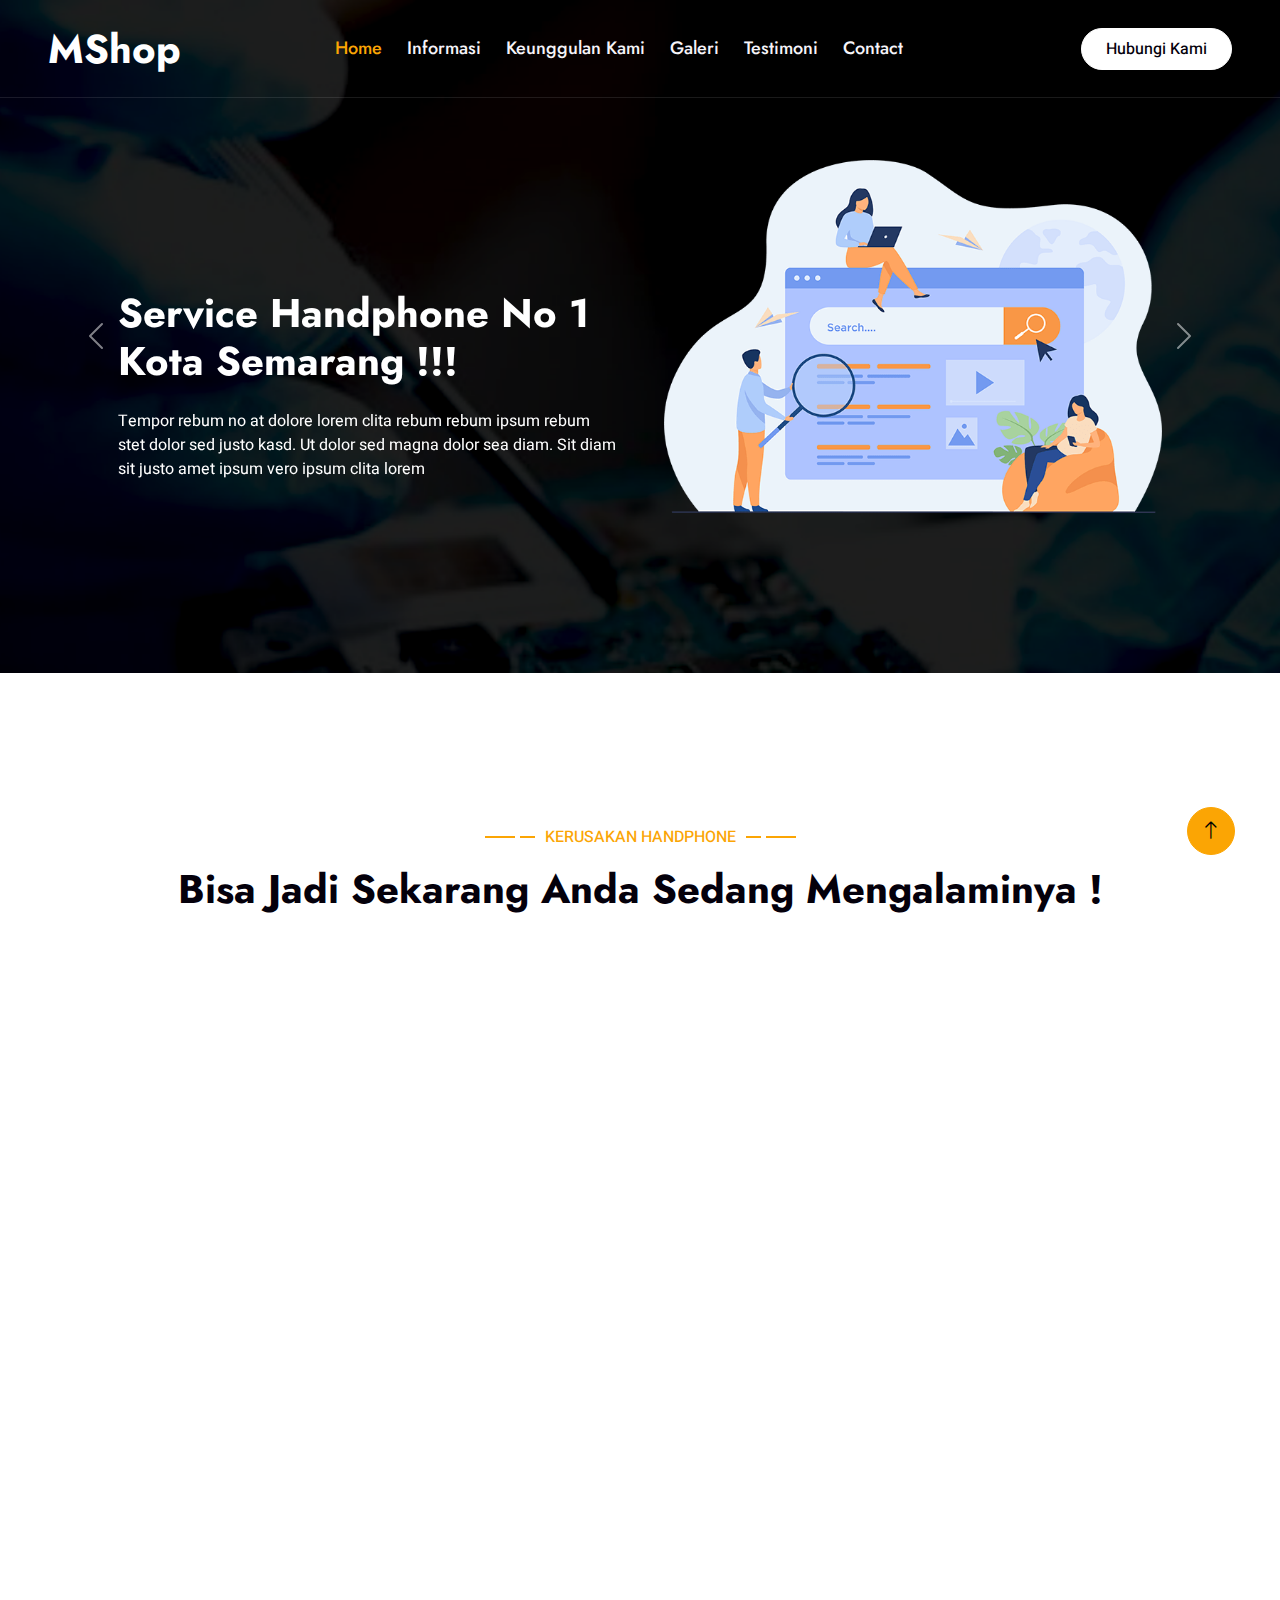
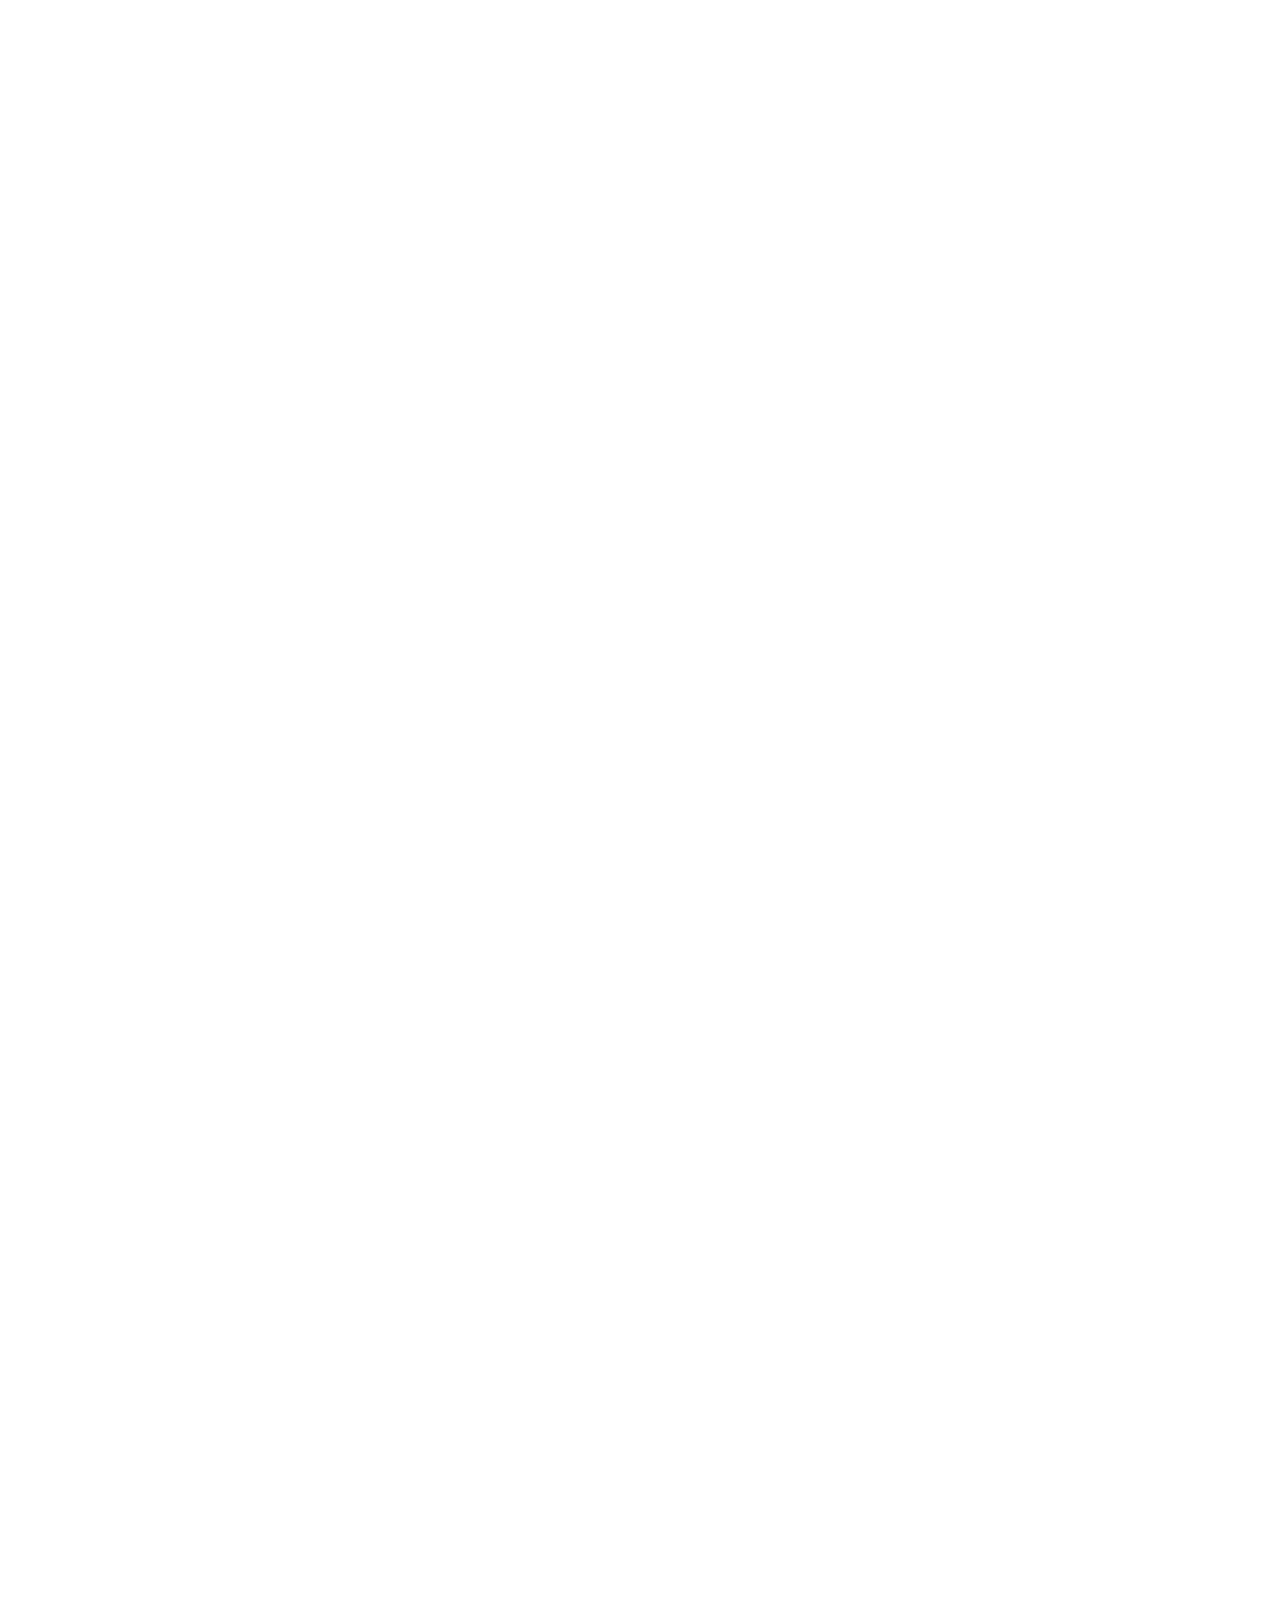
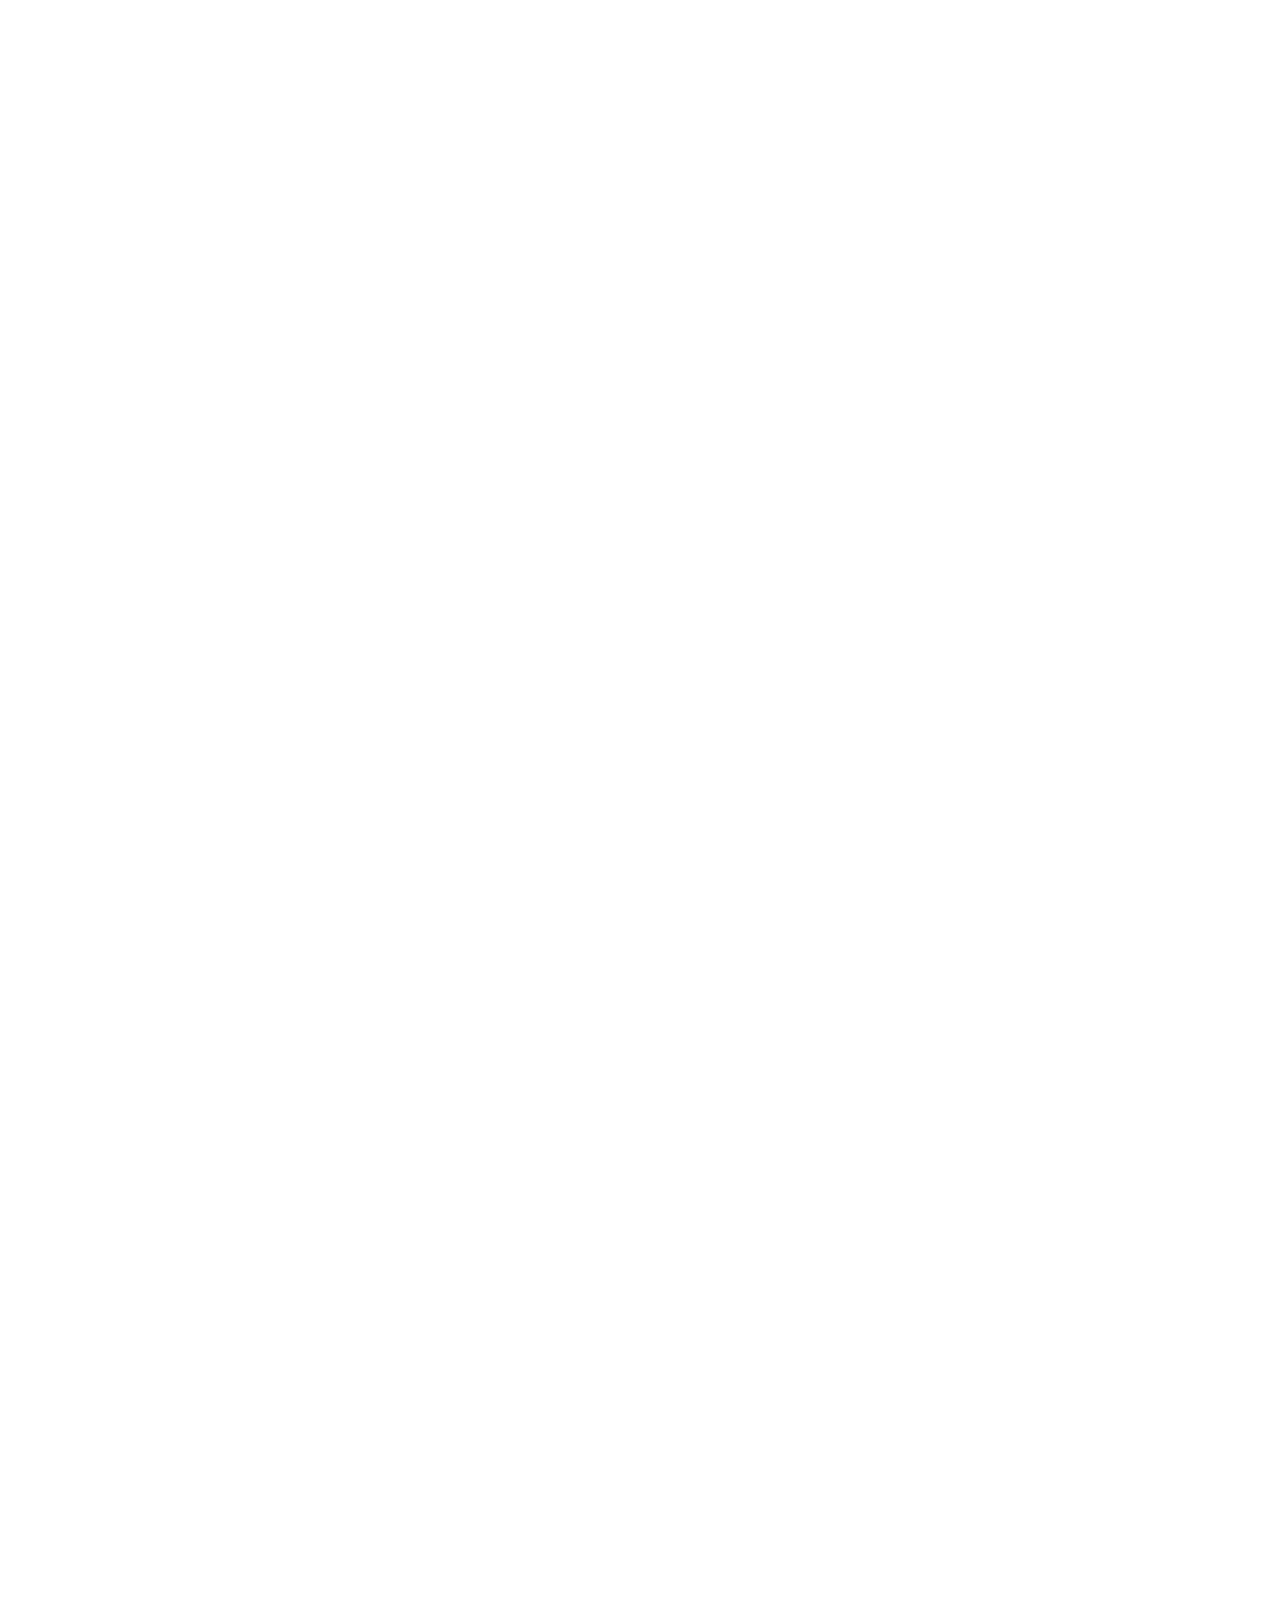
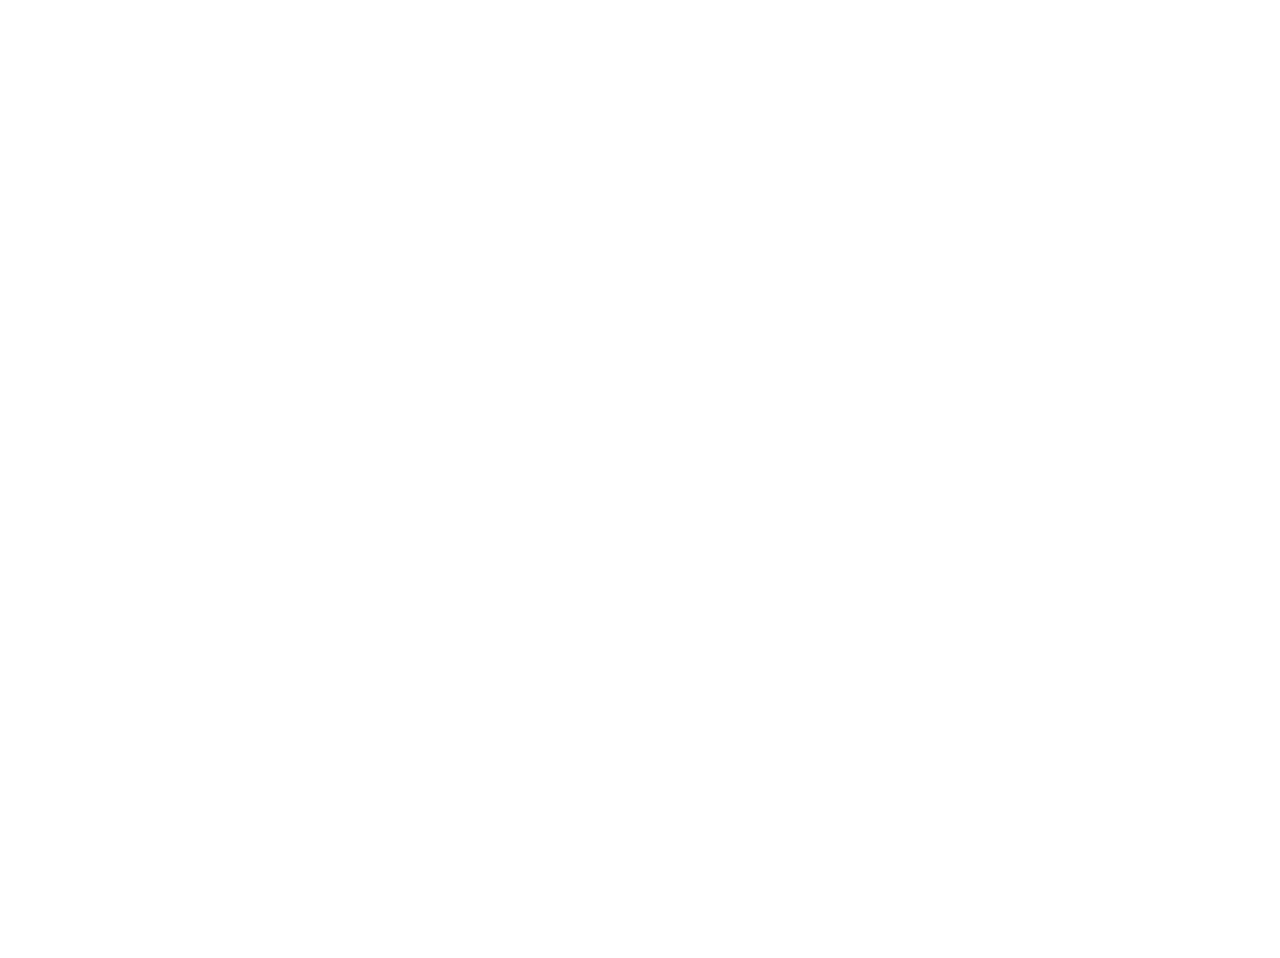
<file: index.html>
<!DOCTYPE html>
<html lang="en">

<head>
    <meta charset="utf-8">
    <title>MaulShop - Technical Service Shop</title>
    <meta content="width=device-width, initial-scale=1.0" name="viewport">
    <meta content="" name="keywords">
    <meta content="" name="description">

    <!-- Favicon -->
    <link rel="icon" type="image/png" href="" sizes="32x32" />

    <!-- Google Web Fonts -->
    <link rel="preconnect" href="https://fonts.googleapis.com">
    <link rel="preconnect" href="https://fonts.gstatic.com" crossorigin>
    <link href="https://fonts.googleapis.com/css2?family=Heebo:wght@400;500&family=Jost:wght@500;600;700&display=swap"
        rel="stylesheet">

    <!-- Icon Font Stylesheet -->
    <link href="https://cdnjs.cloudflare.com/ajax/libs/font-awesome/5.10.0/css/all.min.css" rel="stylesheet">
    <link href="https://cdn.jsdelivr.net/npm/bootstrap-icons@1.4.1/font/bootstrap-icons.css" rel="stylesheet">

    <!-- Libraries Stylesheet -->
    <link href="lib/animate/animate.min.css" rel="stylesheet">
    <link href="lib/owlcarousel/assets/owl.carousel.min.css" rel="stylesheet">
    <link href="lib/lightbox/css/lightbox.min.css" rel="stylesheet">

    <!-- Customized Bootstrap Stylesheet -->
    <link href="css/bootstrap.min.css" rel="stylesheet">

    <!-- Template Stylesheet -->
    <link href="css/style.css" rel="stylesheet">
</head>

<body>
    <div class="container-xxl bg-white p-0">
        <!-- Spinner Start -->
        <div id="spinner"
            class="show bg-white position-fixed translate-middle w-100 vh-100 top-50 start-50 d-flex align-items-center justify-content-center">
            <div class="spinner-grow text-secondary" style="width: 3rem; height: 3rem;" role="status">
                <span class="sr-only">Loading...</span>
            </div>
        </div>
        <!-- Spinner End -->


        <!-- Navbar & Hero Start -->
        <div class="container-xxl position-relative p-0">
            <nav class="navbar navbar-expand-lg navbar-light px-4 px-lg-5 py-3 py-lg-0">
                <a href="" class="navbar-brand p-0">
                    <h1 class="m-0">MShop</h1>
                    <!-- <img src="img/logo.png" alt="Logo"> -->
                </a>
                <button class="navbar-toggler" type="button" data-bs-toggle="collapse" data-bs-target="#navbarCollapse">
                    <span class="fa fa-bars"></span>
                </button>
                <div class="collapse navbar-collapse" id="navbarCollapse">
                    <div class="navbar-nav mx-auto py-0">
                        <a href="index.html" class="nav-item nav-link active">Home</a>
                        <a href="#section1" class="nav-item nav-link">Informasi</a>
                        <a href="#section2" class="nav-item nav-link">Keunggulan Kami</a>
                        <a href="#section3" class="nav-item nav-link">Galeri</a>
                        <a href="#section4" class="nav-item nav-link">Testimoni</a>
                        <a href="contact.html" class="nav-item nav-link">Contact</a>
                    </div>
                    <a href="contact.html" class="btn btn-ungu rounded-pill py-2 px-4 ms-3 d-none d-lg-block">Hubungi
                        Kami</a>
                </div>
            </nav>
            <div class="container-xxl hero-image">
                <div id="carouselExampleInterval" class="carousel slide" data-bs-ride="carousel">
                    <div class="carousel-inner">
                        <div class="carousel-item active" data-bs-interval="10000">
                            <div class="container px-lg-5">
                                <div class="row g-5 align-items-end">
                                    <div class="col-lg-6 text-center text-lg-start">
                                        <h1 class="text-white mb-4 animated slideInDown">Service Handphone No 1 Kota
                                            Semarang !!!</h1>
                                        <p class="text-white pb-3 animated slideInDown">Tempor rebum no
                                            at dolore lorem clita rebum
                                            rebum ipsum rebum stet dolor sed justo kasd. Ut dolor sed
                                            magna dolor sea diam. Sit diam
                                            sit justo amet ipsum vero ipsum clita lorem</p>
                                    </div>
                                    <div class="col-lg-6 text-center text-lg-start">
                                        <img class="img-fluid animated zoomIn" src="img/hero.png" alt="">
                                    </div>
                                </div>
                            </div>
                        </div>

                        <div class="carousel-item" data-bs-interval="2000">
                            <div class="container px-lg-5">
                                <div class="row g-5 align-items-end">
                                    <div class="col-lg-6 text-center text-lg-start">
                                        <h1 class="text-white mb-4 animated slideInDown">Kepuasan Pelanggan Prioritas
                                            Kami
                                        </h1>
                                        <p class="text-white pb-3 animated slideInDown">Tempor rebum no
                                            at dolore lorem clita rebum
                                            rebum ipsum rebum stet dolor sed justo kasd. Ut dolor sed
                                            magna dolor sea diam. Sit diam
                                            sit justo amet ipsum vero ipsum clita lorem</p>
                                    </div>
                                    <div class="col-lg-6 text-center text-lg-start">
                                        <img class="img-fluid animated zoomIn" src="img/hero.png" alt="">
                                    </div>
                                </div>
                            </div>
                        </div>

                        <div class="carousel-item">
                            <div class="container px-lg-5">
                                <div class="row g-5 align-items-end">
                                    <div class="col-lg-6 text-center text-lg-start">
                                        <h1 class="text-white mb-4 animated slideInDown">Bebas Konsultasi Kapanpun &
                                            Dimanapun</h1>
                                        <p class="text-white pb-3 animated slideInDown">Tempor rebum no
                                            at dolore lorem clita rebum
                                            rebum ipsum rebum stet dolor sed justo kasd. Ut dolor sed
                                            magna dolor sea diam. Sit diam
                                            sit justo amet ipsum vero ipsum clita lorem</p>
                                        <a href=""
                                            class="btn btn-secondary py-sm-3 px-sm-5 rounded-pill animated slideInRight">Hubungi
                                            Kami</a>
                                    </div>
                                    <div class="col-lg-6 text-center text-lg-start">
                                        <img class="img-fluid animated zoomIn" src="img/hero.png" alt="">
                                    </div>
                                </div>
                            </div>
                        </div>
                    </div>
                    <!-- Previous button for the carousel -->
                    <button class="carousel-control-prev" type="button" data-bs-target="#carouselExampleInterval"
                        data-bs-slide="prev">
                        <!-- Icon for the previous button -->
                        <span class="carousel-control-prev-icon" aria-hidden="true"></span>
                        <!-- Screen reader text for the previous button -->
                        <span class="visually-hidden">Previous</span>
                    </button>

                    <!-- Next button for the carousel -->
                    <button class="carousel-control-next" type="button" data-bs-target="#carouselExampleInterval"
                        data-bs-slide="next">
                        <!-- Icon for the next button -->
                        <span class="carousel-control-next-icon" aria-hidden="true"></span>
                        <!-- Screen reader text for the next button -->
                        <span class="visually-hidden">Next</span>
                    </button>
                </div>
            </div>
        </div>
        <!-- About Start -->
        <section id="section1">
            <div class="container-xxl py-5">
                <div class="container py-2 px-lg-5">
                    <div class="wow fadeInUp" data-wow-delay="0.1s">
                        <p class="section-title text-secondary justify-content-center"><span></span>Kerusakan
                            Handphone<span></span></p>
                        <h1 class="text-center mb-5">Bisa Jadi Sekarang Anda Sedang Mengalaminya !</h1>
                    </div>
                    <!-- About Service HP -->
                    <div class="row g-5 mb-5 mt-5 align-items-center">
                        <div class="col-lg-6 wow fadeInUp" data-wow-delay="0.1s">
                            <h1 class="mb-5">#1 Kerusakan Hardware</h1>
                            <p class="mb-4">Diam dolor diam ipsum et tempor sit. Aliqu diam amet diam et eos labore.
                                Clita
                                erat ipsum et lorem et sit, sed stet no labore lorem sit clita duo justo eirmod magna
                                dolore
                                erat amet</p>
                            <a href="kerusakan1.html" class="btn btn-secondary py-sm-3 px-sm-5 rounded-pill mt-3">Read
                                More</a>
                        </div>
                        <div class="col-lg-6">
                            <img class="border border-warning border-5 img-fluid wow zoomIn" data-wow-delay="0.5s"
                                src="img/hard1.jpg">
                        </div>
                    </div>
                    <!-- About Service PC -->
                    <div class="row g-5 mb-5 mt-5 align-items-center">
                        <div class="col-lg-6">
                            <img class="border border-warning border-5 img-fluid wow zoomIn" data-wow-delay="0.5s"
                                src="img/matot1.jpg">
                        </div>
                        <div class="col-lg-6 wow fadeInUp" data-wow-delay="0.1s">
                            <h1 class="mb-5">#2 Kerusakan Mati Total</h1>
                            <p class="mb-4">Diam dolor diam ipsum et tempor sit. Aliqu diam amet diam et eos labore.
                                Clita
                                erat ipsum et lorem et sit, sed stet no labore lorem sit clita duo justo eirmod magna
                                dolore
                                erat amet</p>
                            <a href="kerusakan2.html" class="btn btn-secondary py-sm-3 px-sm-5 rounded-pill mt-3">Read
                                More</a>
                        </div>

                    </div>
                </div>
            </div>
        </section>
        <!-- About End -->

        <!-- Facts Start -->
        <div class="container-xxl bg-primary hero-image py-5 wow fadeInUp" data-wow-delay="0.1s">
            <div class="container py-5 px-lg-5">
                <div class="row g-4">
                    <div class="col-md-6 col-lg-3 text-center wow fadeIn" data-wow-delay="0.1s">
                        <i class="fa fa-certificate fa-3x text-secondary mb-3"></i>
                        <h1 class="text-white mb-2" data-toggle="counter-up">5</h1>
                        <p class="text-white mb-0">Years Experience</p>
                    </div>
                    <div class="col-md-6 col-lg-3 text-center wow fadeIn" data-wow-delay="0.3s">
                        <i class="fas fa-mobile fa-3x text-secondary mb-3"></i>
                        <h1 class="text-white mb-2" data-toggle="counter-up">150</h1>
                        <p class="text-white mb-0">Service Hardware</p>
                    </div>
                    <div class="col-md-6 col-lg-3 text-center wow fadeIn" data-wow-delay="0.5s">
                        <i class="fas fa-microchip fa-3x text-secondary mb-3"></i>
                        <h1 class="text-white mb-2" data-toggle="counter-up">250</h1>
                        <p class="text-white mb-0">Service Software</p>
                    </div>
                    <div class="col-md-6 col-lg-3 text-center wow fadeIn" data-wow-delay="0.7s">
                        <i class="fas fa-smile fa-3x text-secondary mb-3"></i>
                        <h1 class="text-white mb-2" data-toggle="counter-up">1500</h1>
                        <p class="text-white mb-0">Happy Clients</p>
                    </div>
                </div>
            </div>
        </div>
        <!-- Facts End -->

        <!-- Service Start -->
        <section id="section2">
            <div class="container-xxl py-5">
                <div class="container py-5 px-lg-5">
                    <div class="wow fadeInUp" data-wow-delay="0.1s">
                        <p class="section-title text-secondary justify-content-center"><span></span>Keunggulan Service
                            Kami<span></span></p>
                        <h1 class="text-center mb-5">Dibandingkan Toko Lain !</h1>
                    </div>
                    <div class="row g-4">
                        <div class="col-lg-4 col-md-6 wow fadeInUp" data-wow-delay="0.1s">
                            <div class="service-item d-flex flex-column text-center rounded">
                                <div class="service-icon flex-shrink-0">
                                    <i class="fas fa-dollar-sign fa-2x"></i>
                                </div>
                                <h5 class="mb-3">Biaya Terjangkau</h5>
                                <p class="m-0">Biaya service yang terjangkau & harga sparepart yang sesuai budget Anda.
                                </p>
                            </div>
                        </div>
                        <div class="col-lg-4 col-md-6 wow fadeInUp" data-wow-delay="0.3s">
                            <div class="service-item d-flex flex-column text-center rounded">
                                <div class="service-icon flex-shrink-0">
                                    <i class="fa fa-laptop-code fa-2x"></i>
                                </div>
                                <h5 class="mb-3">Sparepart Berkualitas</h5>
                                <p class="m-0">Pilihan sparepart berkualitas (Anti kaleng-kaleng).</p>
                            </div>
                        </div>
                        <div class="col-lg-4 col-md-6 wow fadeInUp" data-wow-delay="0.5s">
                            <div class="service-item d-flex flex-column text-center rounded">
                                <div class="service-icon flex-shrink-0">
                                    <i class="fas fa-thumbs-up fa-2x"></i>
                                </div>
                                <h5 class="mb-3">Garansi Service</h5>
                                <p class="m-0">GARANSI SERVICE* (Sparepart Kami ganti baru).</p>
                            </div>
                        </div>
                        <div class="col-lg-4 col-md-6 wow fadeInUp" data-wow-delay="0.1s">
                            <div class="service-item d-flex flex-column text-center rounded">
                                <div class="service-icon flex-shrink-0">
                                    <i class="fas fa-shipping-fast fa-2x"></i>
                                </div>
                                <h5 class="mb-3">Antar Jemput Service</h5>
                                <p class="m-0">Bebas biaya antar jemput untuk area lokal Semarang.</p>
                            </div>
                        </div>
                        <div class="col-lg-4 col-md-6 wow fadeInUp" data-wow-delay="0.3s">
                            <div class="service-item d-flex flex-column text-center rounded">
                                <div class="service-icon flex-shrink-0">
                                    <i class="fas fa-hands-helping fa-2x"></i>
                                </div>
                                <h5 class="mb-3">Trusted</h5>
                                <p class="m-0">Diagnosa yang kami lakukan berdasarkan sesuai kerusakan yang sebenarnya,
                                    tanpa rekayasa & dilebih -lebihkan.</p>
                            </div>
                        </div>
                        <div class="col-lg-4 col-md-6 wow fadeInUp" data-wow-delay="0.5s">
                            <div class="service-item d-flex flex-column text-center rounded">
                                <div class="service-icon flex-shrink-0">
                                    <i class="fas fa-headset fa-2x"></i>
                                </div>
                                <h5 class="mb-3">Bebas Konsultasi</h5>
                                <p class="m-0">Gratis konsultasi tentang kerusakan. Dilayani sesuai dengan prosedur &
                                    ramah.
                                </p>
                            </div>
                        </div>
                    </div>
                </div>
            </div>
        </section>
        <!-- Service End -->

        <!-- Projects Start -->
        <section id="section3">
            <div class="container-xxl py-5">
                <div class="container py-5 px-lg-5">
                    <div class="wow fadeInUp" data-wow-delay="0.1s">
                        <p class="section-title text-secondary justify-content-center"><span></span>Galeri
                            Kami<span></span>
                        </p>
                        <h1 class="text-center mb-5">Galeri Service</h1>
                    </div>
                    <div class="row mt-n2 wow fadeInUp" data-wow-delay="0.3s">
                    </div>
                    <div class="row g-4 portfolio-container">
                        <div class="col-lg-4 col-md-6 portfolio-item first wow fadeInUp" data-wow-delay="0.1s">
                            <div class="rounded overflow-hidden">
                                <div class="position-relative overflow-hidden">
                                    <img class="img-proyek img-fluid img-thumbnail w-100" src="img/PANGGILAN UNTUK MAINTENANCE LAPTOP DAN PERGANTIAN THERMAL PASTE.jpg"
                                        alt="">
                                    <div class="portfolio-overlay">
                                        <a class="btn btn-square btn-outline-light mx-1" href="img/PANGGILAN UNTUK MAINTENANCE LAPTOP DAN PERGANTIAN THERMAL PASTE.jpg"
                                            data-lightbox="portfolio"><i class="fa fa-eye"></i></a>
                                    </div>
                                </div>
                                <div class="bg-light p-4">
                                    <p class="text-secondary fw-medium mb-2">PANGGILAN UNTUK MAINTENANCE LAPTOP DAN PERGANTIAN THERMAL PASTE</p>
                                    <h5 class="lh-base mb-0">Deskripsi Postingan</a>
                                </div>
                            </div>
                        </div>
                        <div class="col-lg-4 col-md-6 portfolio-item second wow fadeInUp" data-wow-delay="0.3s">
                            <div class="rounded overflow-hidden">
                                <div class="position-relative overflow-hidden">
                                    <img class="img-proyek img-fluid img-thumbnail w-100" src="img/GANTI LCD SAMSUNG A12.jpg"
                                        alt="">
                                    <div class="portfolio-overlay">
                                        <a class="btn btn-square btn-outline-light mx-1" href="img/GANTI LCD SAMSUNG A12.jpg"
                                            data-lightbox="portfolio"><i class="fa fa-eye"></i></a>
                                    </div>
                                </div>
                                <div class="bg-light p-4">
                                    <p class="text-secondary fw-medium mb-2">GANTI LCD SAMSUNG A12</p>
                                    <h5 class="lh-base mb-0">Deskripsi Postingan</a>
                                </div>
                            </div>
                        </div>
                        <div class="col-lg-4 col-md-6 portfolio-item first wow fadeInUp" data-wow-delay="0.5s">
                            <div class="rounded overflow-hidden">
                                <div class="position-relative overflow-hidden">
                                    <img class="img-proyek img-fluid img-thumbnail w-100" src="img/PERBAIKAN KAMERA POCO X3.jpg"
                                        alt="">
                                    <div class="portfolio-overlay">
                                        <a class="btn btn-square btn-outline-light mx-1" href="img/PERBAIKAN KAMERA POCO X3.jpg"
                                            data-lightbox="portfolio"><i class="fa fa-eye"></i></a>
                                    </div>
                                </div>
                                <div class="bg-light p-4">
                                    <p class="text-secondary fw-medium mb-2">PERBAIKAN KAMERA POCO X3</p>
                                    <h5 class="lh-base mb-0">Deskripsi Postingan</a>
                                </div>
                            </div>
                        </div>
                        <div class="col-lg-4 col-md-6 portfolio-item second wow fadeInUp" data-wow-delay="0.1s">
                            <div class="rounded overflow-hidden">
                                <div class="position-relative overflow-hidden">
                                    <img class="img-proyek img-fluid img-thumbnail w-100" src="img/PERBAIKAN IC POWER ASUS ZENFONE.jpg"
                                        alt="">
                                    <div class="portfolio-overlay">
                                        <a class="btn btn-square btn-outline-light mx-1" href="img/PERBAIKAN IC POWER ASUS ZENFONE.jpg"
                                            data-lightbox="portfolio"><i class="fa fa-eye"></i></a>
                                    </div>
                                </div>
                                <div class="bg-light p-4">
                                    <p class="text-secondary fw-medium mb-2">PERBAIKAN IC POWER ASUS ZENFONE</p>
                                    <h5 class="lh-base mb-0">Deskripsi Postingan</a>
                                </div>
                            </div>
                        </div>
                        <div class="col-lg-4 col-md-6 portfolio-item first wow fadeInUp" data-wow-delay="0.3s">
                            <div class="rounded overflow-hidden">
                                <div class="position-relative overflow-hidden">
                                    <img class="img-proyek img-fluid w-100" src="img/PERBAIKAN KONEKTOR CHARGER.jpg" alt="">
                                    <div class="portfolio-overlay">
                                        <a class="btn btn-square btn-outline-light mx-1" href="img/PERBAIKAN KONEKTOR CHARGER.jpg"
                                            data-lightbox="portfolio"><i class="fa fa-eye"></i></a>
                                    </div>
                                </div>
                                <div class="bg-light p-4">
                                    <p class="text-secondary fw-medium mb-2">PERBAIKAN KONEKTOR CHARGER</p>
                                    <h5 class="lh-base mb-0">Deskripsi Postingan</a>
                                </div>
                            </div>
                        </div>
                        <div class="col-lg-4 col-md-6 portfolio-item second wow fadeInUp" data-wow-delay="0.5s">
                            <div class="rounded overflow-hidden">
                                <div class="position-relative overflow-hidden">
                                    <img class="img-proyek img-fluid w-100" src="img/PEMBERSIHAN BOARD CHARGER DARI KOROSI.jpg" alt="">
                                    <div class="portfolio-overlay">
                                        <a class="btn btn-square btn-outline-light mx-1" href="img/PEMBERSIHAN BOARD CHARGER DARI KOROSI.jpg"
                                            data-lightbox="portfolio"><i class="fa fa-eye"></i></a>
                                    </div>
                                </div>
                                <div class="bg-light p-4">
                                    <p class="text-secondary fw-medium mb-2">PEMBERSIHAN BOARD CHARGER DARI KOROSI</p>
                                    <h5 class="lh-base mb-0">Deskripsi Postingan</a>
                                </div>
                            </div>
                        </div>
                    </div>
                </div>
            </div>
        </section>

        <!-- Projects End -->

        <!-- Testimonial Start -->
        <section id="section4">
            <div class="container-xxl py-5 wow fadeInUp" data-wow-delay="0.1s">
                <div class="container py-5 px-lg-5">
                    <p class="section-title text-secondary justify-content-center"><span></span>Testimoni
                        Pelanggan<span></span></p>
                    <h1 class="text-center mb-5">Yang Merasa Puas Dengan Layanan Kami</h1>
                    <div class="owl-carousel testimonial-carousel">
                        <div class="testimonial-item bg-light rounded my-4">
                            <p class="fs-5"><i class="fa fa-quote-left fa-4x text-secondary mt-n4 me-3"></i>Diam dolor
                                diam
                                ipsum sit. Aliqu diam amet diam et eos. Clita erat ipsum et lorem et sit sed stet lorem
                                sit
                                clita duo justo.</p>
                            <div class="star-rating mb-1">
                                <span class="star" data-value="1">&#9733;</span>
                                <span class="star" data-value="2">&#9733;</span>
                                <span class="star" data-value="3">&#9733;</span>
                                <span class="star" data-value="4">&#9733;</span>
                                <span class="star" data-value="5">&#9733;</span>
                            </div>
                            <div class="d-flex align-items-center">
                                <img class="img-fluid flex-shrink-0 rounded-circle" src="img/testimonial-1.jpg"
                                    style="width: 65px; height: 65px;">
                                <div class="ps-4">
                                    <h5 class="mb-1">Client Name</h5>
                                    <span>Profession</span>
                                </div>
                            </div>
                        </div>
                        <div class="testimonial-item bg-light rounded my-4">
                            <p class="fs-5"><i class="fa fa-quote-left fa-4x text-secondary mt-n4 me-3"></i>Diam dolor
                                diam
                                ipsum sit. Aliqu diam amet diam et eos. Clita erat ipsum et lorem et sit sed stet lorem
                                sit
                                clita duo justo.</p>
                            <div class="star-rating mb-1">
                                <span class="star" data-value="1">&#9733;</span>
                                <span class="star" data-value="2">&#9733;</span>
                                <span class="star" data-value="3">&#9733;</span>
                                <span class="star" data-value="4">&#9733;</span>
                                <span class="star" data-value="5">&#9733;</span>
                            </div>
                            <div class="d-flex align-items-center">
                                <img class="img-fluid flex-shrink-0 rounded-circle" src="img/testimonial-2.jpg"
                                    style="width: 65px; height: 65px;">
                                <div class="ps-4">
                                    <h5 class="mb-1">Client Name</h5>
                                    <span>Profession</span>
                                </div>
                            </div>
                        </div>
                        <div class="testimonial-item bg-light rounded my-4">
                            <p class="fs-5"><i class="fa fa-quote-left fa-4x text-secondary mt-n4 me-3"></i>Diam dolor
                                diam
                                ipsum sit. Aliqu diam amet diam et eos. Clita erat ipsum et lorem et sit sed stet lorem
                                sit
                                clita duo justo.</p>
                            <div class="star-rating mb-1">
                                <span class="star" data-value="1">&#9733;</span>
                                <span class="star" data-value="2">&#9733;</span>
                                <span class="star" data-value="3">&#9733;</span>
                                <span class="star" data-value="4">&#9733;</span>
                                <span class="star" data-value="5">&#9733;</span>
                            </div>
                            <div class="d-flex align-items-center">
                                <img class="img-fluid flex-shrink-0 rounded-circle" src="img/testimonial-3.jpg"
                                    style="width: 65px; height: 65px;">
                                <div class="ps-4">
                                    <h5 class="mb-1">Client Name</h5>
                                    <span>Profession</span>
                                </div>
                            </div>
                        </div>
                    </div>
                </div>
            </div>
        </section>

        <!-- Testimonial End -->

        <!-- Footer Start -->
        <div class="container-fluid bg-secondary text-light footer wow fadeIn" data-wow-delay="0.1s">
            <div class="container py-5 px-lg-5">
                <div class="row g-5">
                    <div class="col-md-6 col-lg-3">
                        <p class="section-title text-white h5 mb-4">Alamat<span></span></p>
                        <p><i class="fa fa-map-marker-alt me-3"></i>Jl. Cinde Bar. V No.1, RT.003/RW.05, Jomblang, Kec.
                            Candisari, Kota Semarang, Jawa Tengah 50256</p>
                        <p><i class="fa fa-phone-alt me-3"></i>+62 895-4154-56111</p>
                        <p><i class="fa fa-envelope me-3"></i>maul@example.com</p>
                        <div class="d-flex pt-2">
                            <a class="btn btn-outline-light btn-social" href=""><i class="fab fa-twitter"></i></a>
                            <a class="btn btn-outline-light btn-social" href=""><i class="fab fa-facebook-f"></i></a>
                            <a class="btn btn-outline-light btn-social" href=""><i class="fab fa-instagram"></i></a>
                            <a class="btn btn-outline-light btn-social" href=""><i class="fab fa-linkedin-in"></i></a>
                        </div>
                    </div>
                    <div class="col-md-6 col-lg-3">
                        <p class="section-title text-white h5 mb-4">Quick Link<span></span></p>
                        <a class="btn btn-link" href="">Kendala</a>
                        <a class="btn btn-link" href="">Hubungi Kami</a>
                        <a class="btn btn-link" href="">Privacy Policy</a>
                        <a class="btn btn-link" href="">Terms & Condition</a>
                    </div>
                    <div class="col-md-6 col-lg-3">
                        <p class="section-title text-white h5 mb-4">Lokasi Map<span></span></p>
                        <div class="row g-2">
                            <iframe
                                src="https://www.google.com/maps/embed?pb=!1m14!1m12!1m3!1d247.49967340552354!2d110.43564034938687!3d-7.009896512138759!2m3!1f0!2f0!3f0!3m2!1i1024!2i768!4f13.1!5e0!3m2!1sid!2sid!4v1718264860520!5m2!1sid!2sid"
                                width="100" height="200" style="border:0;" allowfullscreen="" loading="lazy"
                                referrerpolicy="no-referrer-when-downgrade"></iframe>
                        </div>
                    </div>
                    <div class="col-md-6 col-lg-3">
                        <p class="section-title text-white h5 mb-4">Info Update<span></span></p>
                        <p>Kirimkan email mu, berita update tentang toko kami sampaikan lewat email.</p>
                        <div class="position-relative w-100 mt-3">
                            <input class="form-control border-0 rounded-pill w-100 ps-4 pe-5" type="text"
                                placeholder="Your Email" style="height: 48px;">
                            <button type="button" class="btn shadow-none position-absolute top-0 end-0 mt-1 me-2"><i
                                    class="fa fa-paper-plane text-secondary fs-4"></i></button>
                        </div>
                    </div>
                </div>
            </div>
            <div class="container px-lg-12">
                <div class="copyright">
                    <div class="row">
                        <div class="col-md-12 text-center text-md-center mb-3 mb-md-0">
                            &copy; <a class="border-bottom" href="#">MaulShop</a>, All Right Reserved.
                            Designed By <a class="border-bottom" href="https://github.com/Alfdhiw"
                                target="_blank">Alfdhiw</a>
                        </div>
                    </div>
                </div>
            </div>
        </div>
        <!-- Footer End -->


        <!-- Back to Top -->
        <a href="#" class="btn btn-lg btn-secondary btn-lg-square back-to-top"><i class="bi bi-arrow-up"></i></a>
    </div>

    <!-- JavaScript Libraries -->
    <script src="https://code.jquery.com/jquery-3.4.1.min.js"></script>
    <script src="https://cdn.jsdelivr.net/npm/bootstrap@5.0.0/dist/js/bootstrap.bundle.min.js"></script>
    <script src="lib/wow/wow.min.js"></script>
    <script src="lib/easing/easing.min.js"></script>
    <script src="lib/waypoints/waypoints.min.js"></script>
    <script src="lib/counterup/counterup.min.js"></script>
    <script src="lib/owlcarousel/owl.carousel.min.js"></script>
    <!-- <script src="lib/isotope/isotope.pkgd.min.js"></script> -->
    <script src="lib/lightbox/js/lightbox.min.js"></script>

    <!-- Template Javascript -->
    <script src="js/main.js"></script>

    <!-- Star Rating -->
    <!-- <script>
        document.addEventListener('DOMContentLoaded', () => {
            const stars = document.querySelectorAll('.star');

            stars.forEach(star => {
                star.addEventListener('click', () => {
                    const rating = star.getAttribute('data-value');
                    clearStars();
                    highlightStars(rating);
                });

                star.addEventListener('mouseover', () => {
                    const rating = star.getAttribute('data-value');
                    clearStars();
                    highlightStars(rating);
                });

                star.addEventListener('mouseout', () => {
                    clearStars();
                    highlightStars(getCurrentRating());
                });
            });

            let currentRating = 0;

            function clearStars() {
                stars.forEach(star => {
                    star.classList.remove('checked');
                });
            }

            function highlightStars(rating) {
                stars.forEach(star => {
                    if (star.getAttribute('data-value') <= rating) {
                        star.classList.add('checked');
                    }
                });
            }

            function getCurrentRating() {
                return currentRating;
            }
        });
    </script> -->
    <script>
        document.querySelectorAll('nav a').forEach(link => {
            link.addEventListener('click', function () {
                document.querySelectorAll('nav a').forEach(link => link.classList.remove('active'));
                this.classList.add('active');
            });
        });

        window.addEventListener('scroll', function () {
            let currentSection = '';
            document.querySelectorAll('section').forEach(section => {
                const sectionTop = section.offsetTop;
                if (pageYOffset >= sectionTop - 60) {
                    currentSection = section.getAttribute('id');
                }
            });

            document.querySelectorAll('nav a').forEach(link => {
                link.classList.remove('active');
                if (link.getAttribute('href') === `#${currentSection}`) {
                    link.classList.add('active');
                }
            });
        });
    </script>
</body>

</html>
</file>
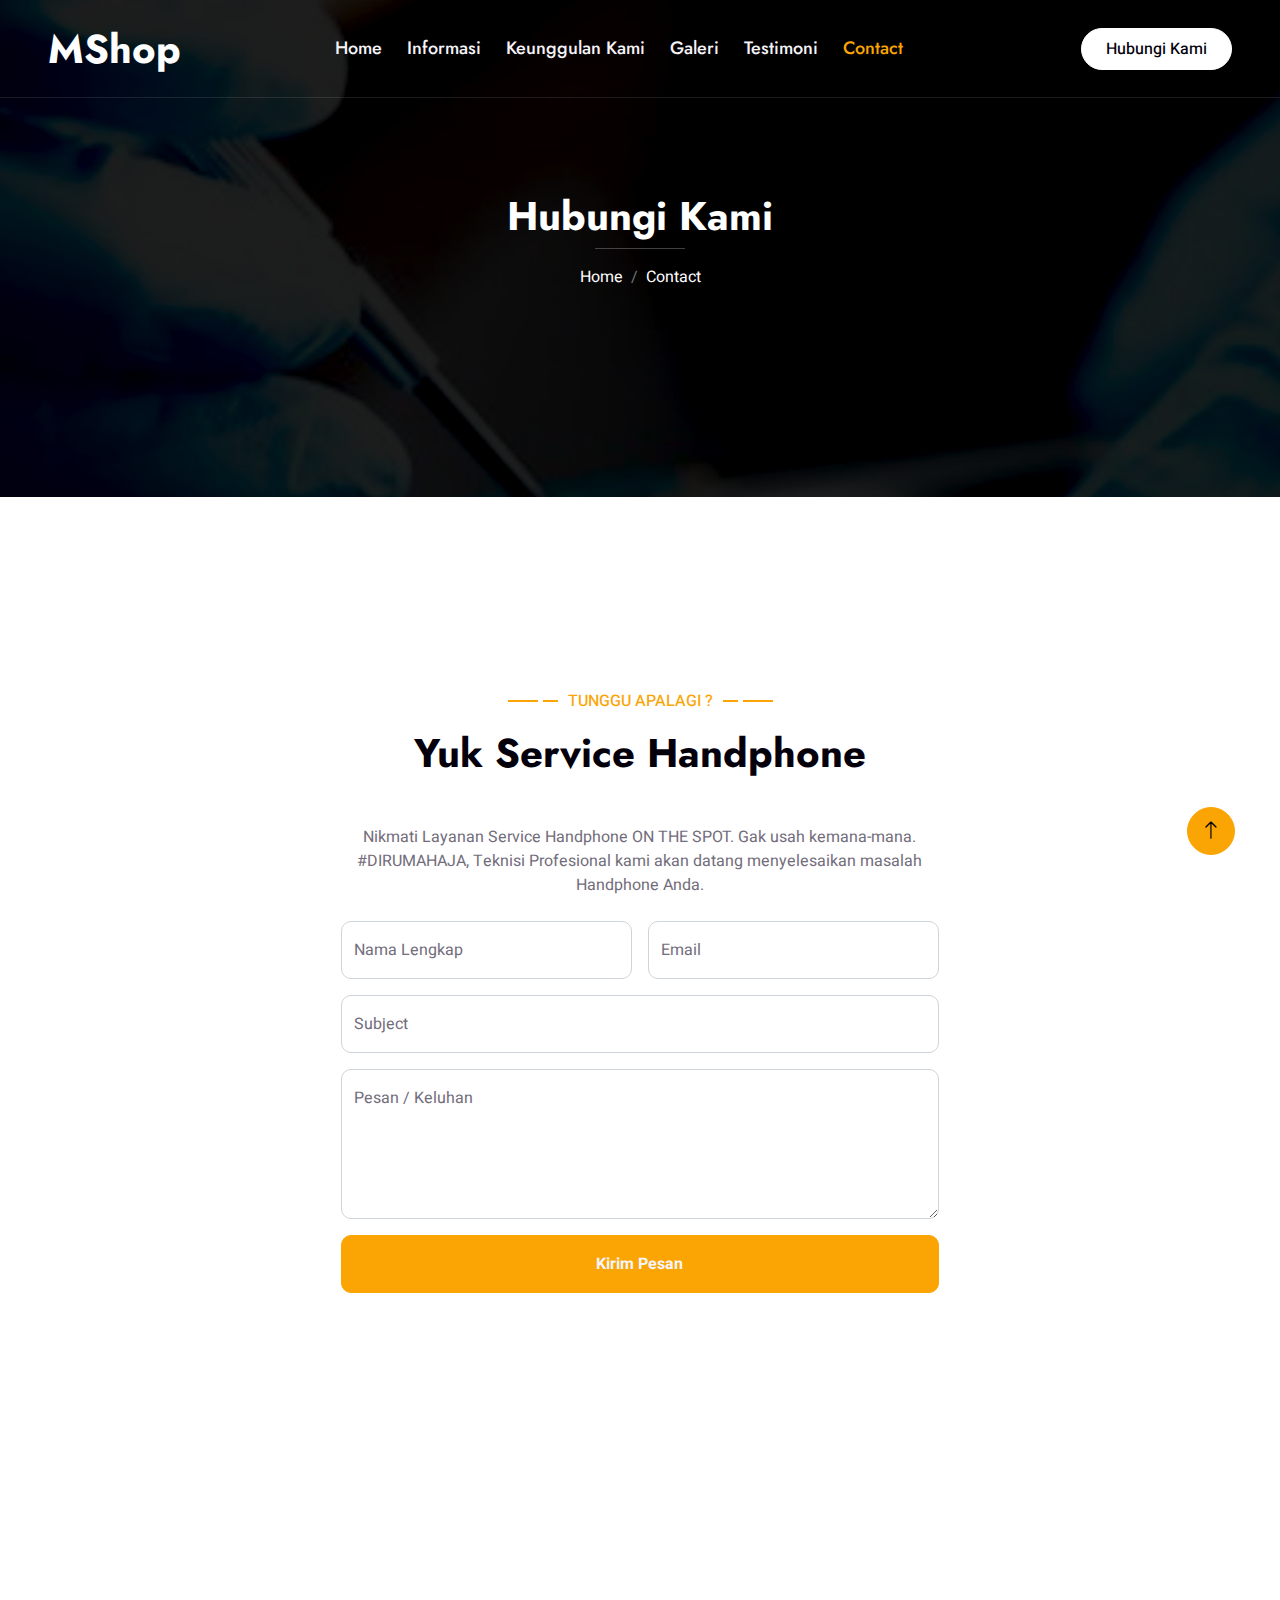
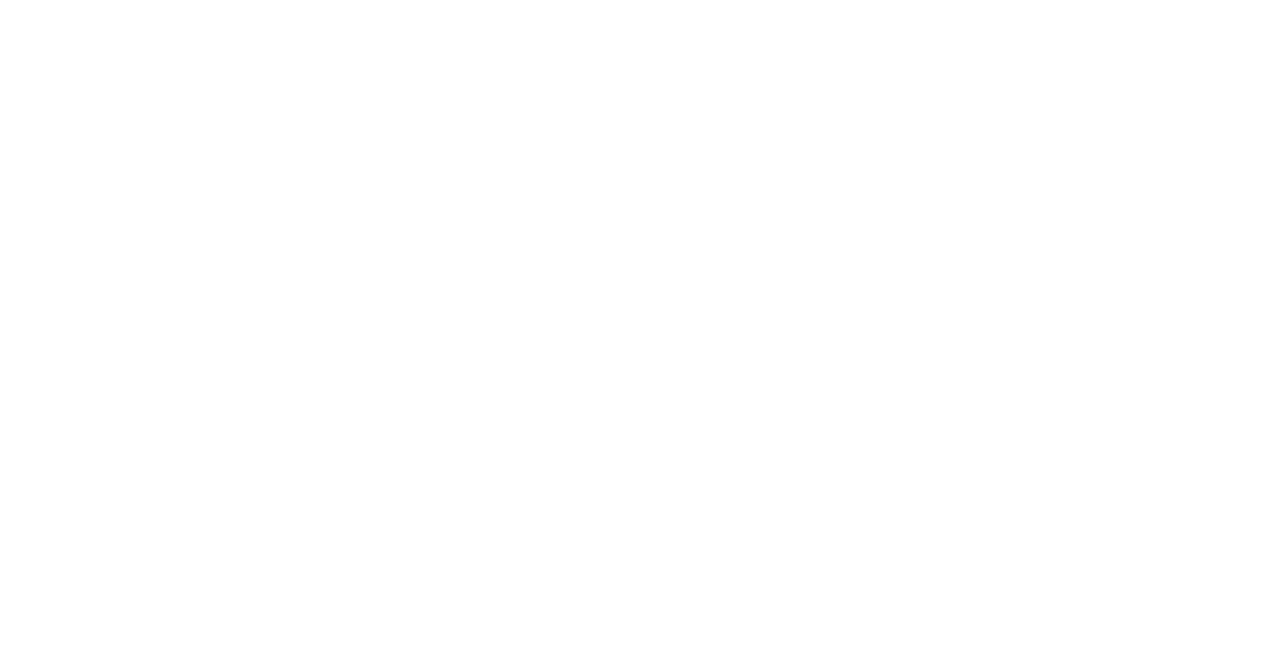
<file: contact.html>
<!DOCTYPE html>
<html lang="en">

<head>
    <meta charset="utf-8">
    <title>MaulShop - Technical Service Shop</title>
    <meta content="width=device-width, initial-scale=1.0" name="viewport">
    <meta content="" name="keywords">
    <meta content="" name="description">

    <!-- Favicon -->
    <link rel="icon" type="image/png" href="" sizes="32x32" />

    <!-- Google Web Fonts -->
    <link rel="preconnect" href="https://fonts.googleapis.com">
    <link rel="preconnect" href="https://fonts.gstatic.com" crossorigin>
    <link href="https://fonts.googleapis.com/css2?family=Heebo:wght@400;500&family=Jost:wght@500;600;700&display=swap"
        rel="stylesheet">

    <!-- Icon Font Stylesheet -->
    <link href="https://cdnjs.cloudflare.com/ajax/libs/font-awesome/5.10.0/css/all.min.css" rel="stylesheet">
    <link href="https://cdn.jsdelivr.net/npm/bootstrap-icons@1.4.1/font/bootstrap-icons.css" rel="stylesheet">

    <!-- Libraries Stylesheet -->
    <link href="lib/animate/animate.min.css" rel="stylesheet">
    <link href="lib/owlcarousel/assets/owl.carousel.min.css" rel="stylesheet">
    <link href="lib/lightbox/css/lightbox.min.css" rel="stylesheet">

    <!-- Customized Bootstrap Stylesheet -->
    <link href="css/bootstrap.min.css" rel="stylesheet">

    <!-- Template Stylesheet -->
    <link href="css/style.css" rel="stylesheet">
</head>

<body>
    <div class="container-xxl bg-white p-0">
        <!-- Spinner Start -->
        <div id="spinner"
            class="show bg-white position-fixed translate-middle w-100 vh-100 top-50 start-50 d-flex align-items-center justify-content-center">
            <div class="spinner-grow text-primary" style="width: 3rem; height: 3rem;" role="status">
                <span class="sr-only">Loading...</span>
            </div>
        </div>
        <!-- Spinner End -->


        <!-- Navbar & Hero Start -->
        <div class="container-xxl position-relative p-0">
            <nav class="navbar navbar-expand-lg navbar-light px-4 px-lg-5 py-3 py-lg-0">
                <a href="" class="navbar-brand p-0">
                    <h1 class="m-0">MShop</h1>
                    <!-- <img src="img/logo.png" alt="Logo"> -->
                </a>
                <button class="navbar-toggler" type="button" data-bs-toggle="collapse" data-bs-target="#navbarCollapse">
                    <span class="fa fa-bars"></span>
                </button>
                <div class="collapse navbar-collapse" id="navbarCollapse">
                    <div class="navbar-nav mx-auto py-0">
                        <a href="index.html" class="nav-item nav-link">Home</a>
                        <a href="#section1" class="nav-item nav-link">Informasi</a>
                        <a href="#section2" class="nav-item nav-link">Keunggulan Kami</a>
                        <a href="#section3" class="nav-item nav-link">Galeri</a>
                        <a href="#section4" class="nav-item nav-link">Testimoni</a>
                        <a href="contact.html" class="nav-item nav-link active">Contact</a>
                    </div>
                    <a href="contact.html" class="btn btn-ungu rounded-pill py-2 px-4 ms-3 d-none d-lg-block">Hubungi
                        Kami</a>
                </div>
            </nav>

            <div class="container-xxl py-5 bg-primary hero-image">
                <div class="container my-5 py-5 px-lg-5">
                    <div class="row g-5 py-5">
                        <div class="col-12 text-center">
                            <h1 class="text-white animated slideInDown">Hubungi Kami</h1>
                            <hr class="bg-white mx-auto mt-0" style="width: 90px;">
                            <nav aria-label="breadcrumb">
                                <ol class="breadcrumb justify-content-center">
                                    <li class="breadcrumb-item"><a class="text-white" href="#">Home</a></li>
                                    <li class="breadcrumb-item text-white active" aria-current="page">Contact</li>
                                </ol>
                            </nav>
                        </div>
                    </div>
                </div>
            </div>
        </div>
        <!-- Navbar & Hero End -->

        <!-- Contact Start -->
        <div class="container-xxl py-5">
            <div class="container py-5 px-lg-5">
                <div class="wow fadeInUp" data-wow-delay="0.1s">
                    <p class="section-title text-secondary justify-content-center"><span></span>Tunggu Apalagi
                        ?<span></span>
                    </p>
                    <h1 class="text-center mb-5">Yuk Service Handphone</h1>
                </div>
                <div class="row justify-content-center">
                    <div class="col-lg-7">
                        <div class="wow fadeInUp" data-wow-delay="0.3s">
                            <p class="text-center mb-4">Nikmati Layanan Service Handphone ON THE SPOT. Gak usah
                                kemana-mana. #DIRUMAHAJA, Teknisi Profesional kami akan datang menyelesaikan masalah
                                Handphone Anda.</p>
                            <form action="mailto:tumbalgendhon22@gmail.com" method="POST" enctype="text/plain">
                                <div class="row g-3">
                                    <div class="col-md-6">
                                        <div class="form-floating">
                                            <input type="text" class="form-control" id="name" placeholder="Your Name">
                                            <label for="name">Nama Lengkap</label>
                                        </div>
                                    </div>
                                    <div class="col-md-6">
                                        <div class="form-floating">
                                            <input type="email" class="form-control" id="email"
                                                placeholder="Your Email">
                                            <label for="email">Email</label>
                                        </div>
                                    </div>
                                    <div class="col-12">
                                        <div class="form-floating">
                                            <input type="text" class="form-control" id="subject" placeholder="Subject">
                                            <label for="subject">Subject</label>
                                        </div>
                                    </div>
                                    <div class="col-12">
                                        <div class="form-floating">
                                            <textarea class="form-control" placeholder="Leave a message here"
                                                id="message" style="height: 150px"></textarea>
                                            <label for="message">Pesan / Keluhan</label>
                                        </div>
                                    </div>
                                    <div class="col-12">
                                        <button class="btn btn-secondary w-100 py-3 text-light" type="submit"><b>Kirim
                                                Pesan</b>
                                        </button>
                                    </div>
                                </div>
                            </form>
                        </div>
                    </div>
                    <div class="col-lg-7 mt-5">
                        <div class="wow fadeInUp" data-wow-delay="0.3s">
                            <p class="text-center mb-4">Mau chattingan lewat Whatsapp resmi kami? Silahkan klik tombol
                                dibawah ini !</p>
                            <p>
                                <a href="https://api.whatsapp.com/send/?phone=%2B62895376249050&text&type=phone_number&app_absent=0"
                                    class="btn btn-secondary w-100 py-3 text-light" type="submit"
                                    target="_blank"><b>Hubungi
                                        Whatsapp &ensp;<i class="fab fa-whatsapp fa-lg"></i></b>
                                </a>
                            </p>
                        </div>
                    </div>
                </div>
            </div>
        </div>
        <!-- Contact End -->

        <!-- Footer Start -->
        <div class="container-fluid bg-secondary text-light footer wow fadeIn" data-wow-delay="0.1s">
            <div class="container py-5 px-lg-5">
                <div class="row g-5">
                    <div class="col-md-6 col-lg-3">
                        <p class="section-title text-white h5 mb-4">Alamat<span></span></p>
                        <p><i class="fa fa-map-marker-alt me-3"></i>Jl. Cinde Bar. V No.1, RT.003/RW.05, Jomblang, Kec.
                            Candisari, Kota Semarang, Jawa Tengah 50256</p>
                        <p><i class="fa fa-phone-alt me-3"></i>+62 895-4154-56111</p>
                        <p><i class="fa fa-envelope me-3"></i>maul@example.com</p>
                        <div class="d-flex pt-2">
                            <a class="btn btn-outline-light btn-social" href=""><i class="fab fa-twitter"></i></a>
                            <a class="btn btn-outline-light btn-social" href=""><i class="fab fa-facebook-f"></i></a>
                            <a class="btn btn-outline-light btn-social" href=""><i class="fab fa-instagram"></i></a>
                            <a class="btn btn-outline-light btn-social" href=""><i class="fab fa-linkedin-in"></i></a>
                        </div>
                    </div>
                    <div class="col-md-6 col-lg-3">
                        <p class="section-title text-white h5 mb-4">Quick Link<span></span></p>
                        <a class="btn btn-link" href="">Kendala</a>
                        <a class="btn btn-link" href="">Hubungi Kami</a>
                        <a class="btn btn-link" href="">Privacy Policy</a>
                        <a class="btn btn-link" href="">Terms & Condition</a>
                    </div>
                    <div class="col-md-6 col-lg-3">
                        <p class="section-title text-white h5 mb-4">Lokasi Map<span></span></p>
                        <div class="row g-2">
                            <iframe
                                src="https://www.google.com/maps/embed?pb=!1m14!1m12!1m3!1d247.49967340552354!2d110.43564034938687!3d-7.009896512138759!2m3!1f0!2f0!3f0!3m2!1i1024!2i768!4f13.1!5e0!3m2!1sid!2sid!4v1718264860520!5m2!1sid!2sid"
                                width="100" height="200" style="border:0;" allowfullscreen="" loading="lazy"
                                referrerpolicy="no-referrer-when-downgrade"></iframe>
                        </div>
                    </div>
                    <div class="col-md-6 col-lg-3">
                        <p class="section-title text-white h5 mb-4">Info Update<span></span></p>
                        <p>Kirimkan email mu, berita update tentang toko kami sampaikan lewat email.</p>
                        <div class="position-relative w-100 mt-3">
                            <input class="form-control border-0 rounded-pill w-100 ps-4 pe-5" type="text"
                                placeholder="Your Email" style="height: 48px;">
                            <button type="button" class="btn shadow-none position-absolute top-0 end-0 mt-1 me-2"><i
                                    class="fa fa-paper-plane text-secondary fs-4"></i></button>
                        </div>
                    </div>
                </div>
            </div>
            <div class="container px-lg-12">
                <div class="copyright">
                    <div class="row">
                        <div class="col-md-12 text-center text-md-center mb-3 mb-md-0">
                            &copy; <a class="border-bottom" href="#">MaulShop</a>, All Right Reserved.
                            Designed By <a class="border-bottom" href="https://github.com/Alfdhiw"
                                target="_blank">Alfdhiw</a>
                        </div>
                    </div>
                </div>
            </div>
        </div>
        <!-- Footer End -->


        <!-- Back to Top -->
        <a href="#" class="btn btn-lg btn-secondary btn-lg-square back-to-top"><i class="bi bi-arrow-up"></i></a>
    </div>

    <!-- JavaScript Libraries -->
    <script src="https://code.jquery.com/jquery-3.4.1.min.js"></script>
    <script src="https://cdn.jsdelivr.net/npm/bootstrap@5.0.0/dist/js/bootstrap.bundle.min.js"></script>
    <script src="lib/wow/wow.min.js"></script>
    <script src="lib/easing/easing.min.js"></script>
    <script src="lib/waypoints/waypoints.min.js"></script>
    <script src="lib/counterup/counterup.min.js"></script>
    <script src="lib/owlcarousel/owl.carousel.min.js"></script>
    <script src="lib/isotope/isotope.pkgd.min.js"></script>
    <script src="lib/lightbox/js/lightbox.min.js"></script>

    <!-- Template Javascript -->
    <script src="js/main.js"></script>
</body>

</html>
</file>
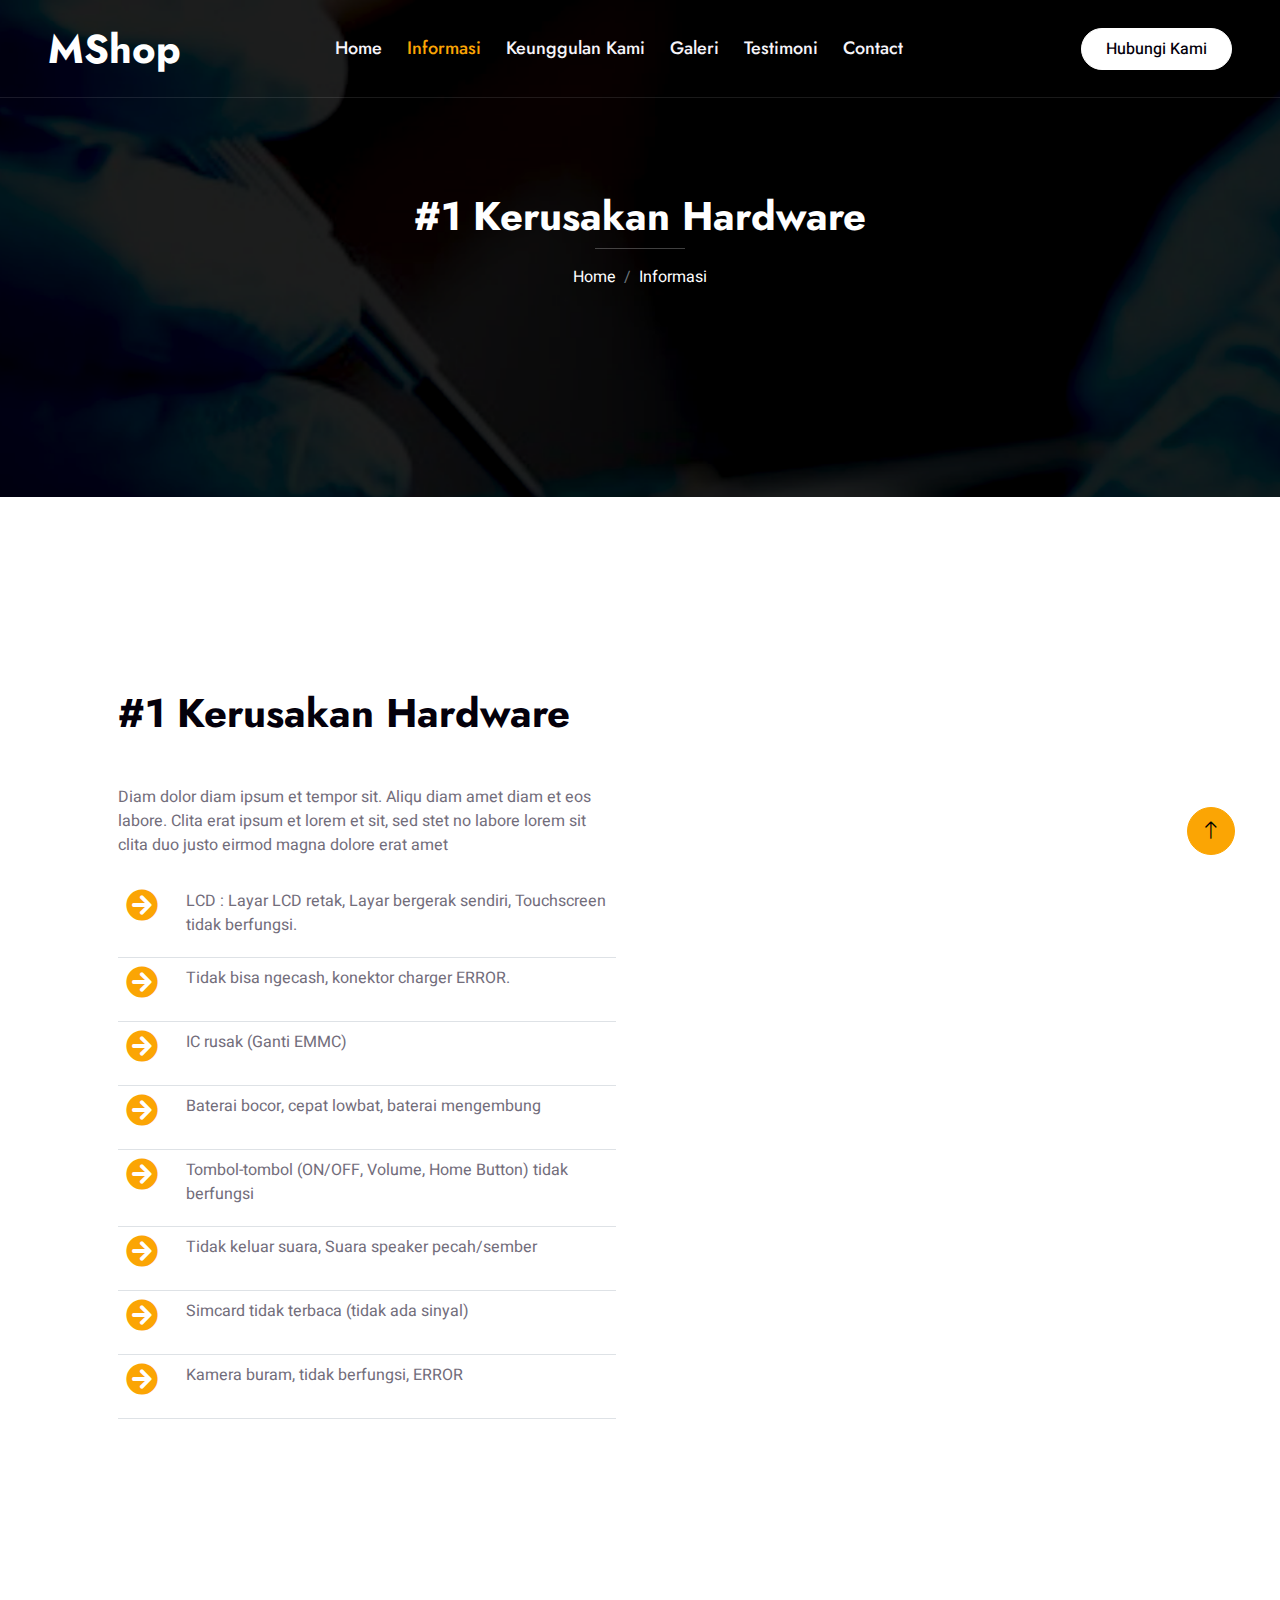
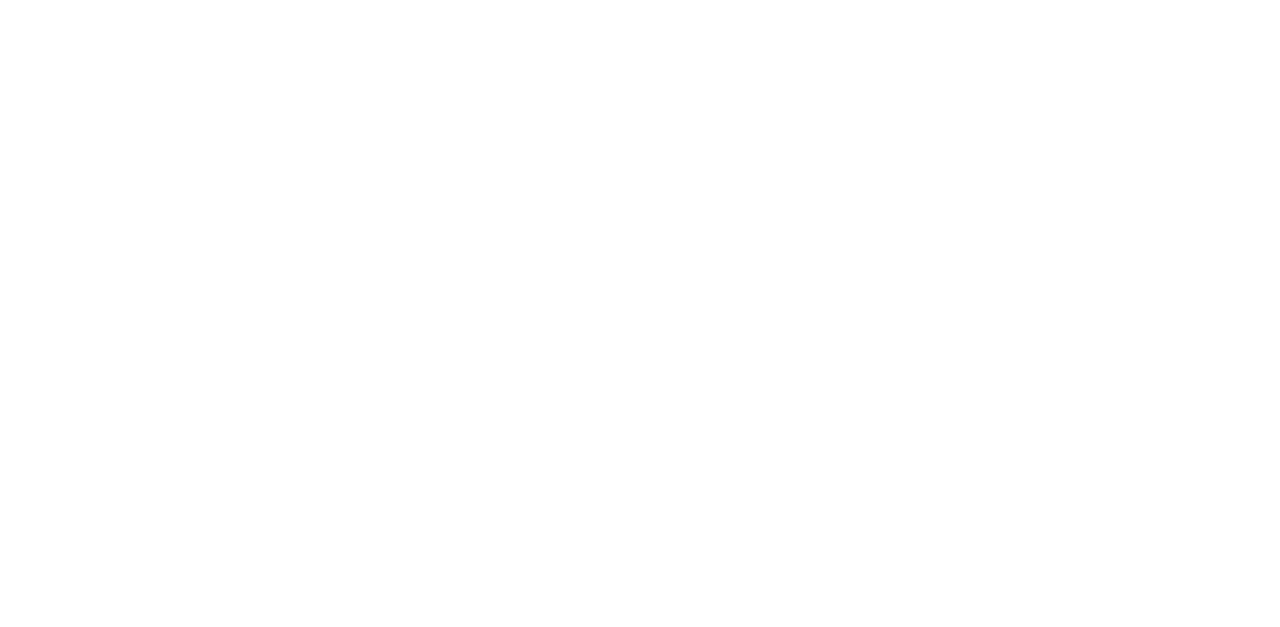
<file: kerusakan1.html>
<!DOCTYPE html>
<html lang="en">

<head>
    <meta charset="utf-8">
    <title>MaulShop - Technical Service Shop</title>
    <meta content="width=device-width, initial-scale=1.0" name="viewport">
    <meta content="" name="keywords">
    <meta content="" name="description">

    <!-- Favicon -->
    <link rel="icon" type="image/png" href="" sizes="32x32" />

    <!-- Google Web Fonts -->
    <link rel="preconnect" href="https://fonts.googleapis.com">
    <link rel="preconnect" href="https://fonts.gstatic.com" crossorigin>
    <link href="https://fonts.googleapis.com/css2?family=Heebo:wght@400;500&family=Jost:wght@500;600;700&display=swap"
        rel="stylesheet">

    <!-- Icon Font Stylesheet -->
    <link href="https://cdnjs.cloudflare.com/ajax/libs/font-awesome/5.10.0/css/all.min.css" rel="stylesheet">
    <link href="https://cdn.jsdelivr.net/npm/bootstrap-icons@1.4.1/font/bootstrap-icons.css" rel="stylesheet">

    <!-- Libraries Stylesheet -->
    <link href="lib/animate/animate.min.css" rel="stylesheet">
    <link href="lib/owlcarousel/assets/owl.carousel.min.css" rel="stylesheet">
    <link href="lib/lightbox/css/lightbox.min.css" rel="stylesheet">

    <!-- Customized Bootstrap Stylesheet -->
    <link href="css/bootstrap.min.css" rel="stylesheet">

    <!-- Template Stylesheet -->
    <link href="css/style.css" rel="stylesheet">
</head>

<body>
    <div class="container-xxl bg-white p-0">
        <!-- Spinner Start -->
        <div id="spinner"
            class="show bg-white position-fixed translate-middle w-100 vh-100 top-50 start-50 d-flex align-items-center justify-content-center">
            <div class="spinner-grow text-primary" style="width: 3rem; height: 3rem;" role="status">
                <span class="sr-only">Loading...</span>
            </div>
        </div>
        <!-- Spinner End -->


        <!-- Navbar & Hero Start -->
        <div class="container-xxl position-relative p-0">
            <nav class="navbar navbar-expand-lg navbar-light px-4 px-lg-5 py-3 py-lg-0">
                <a href="" class="navbar-brand p-0">
                    <h1 class="m-0">MShop</h1>
                    <!-- <img src="img/logo.png" alt="Logo"> -->
                </a>
                <button class="navbar-toggler" type="button" data-bs-toggle="collapse" data-bs-target="#navbarCollapse">
                    <span class="fa fa-bars"></span>
                </button>
                <div class="collapse navbar-collapse" id="navbarCollapse">
                    <div class="navbar-nav mx-auto py-0">
                        <a href="index.html" class="nav-item nav-link">Home</a>
                        <a href="index.html" class="nav-item nav-link active">Informasi</a>
                        <a href="index.html" class="nav-item nav-link">Keunggulan Kami</a>
                        <a href="index.html" class="nav-item nav-link">Galeri</a>
                        <a href="index.html" class="nav-item nav-link">Testimoni</a>
                        <a href="contact.html" class="nav-item nav-link">Contact</a>
                    </div>
                    <a href="contact.html" class="btn btn-ungu rounded-pill py-2 px-4 ms-3 d-none d-lg-block">Hubungi
                        Kami</a>
                </div>
            </nav>

            <div class="container-xxl py-5 hero-image">
                <div class="container my-5 py-5 px-lg-5">
                    <div class="row g-5 py-5">
                        <div class="col-12 text-center">
                            <h1 class="text-white animated slideInDown">#1 Kerusakan Hardware</h1>
                            <hr class="bg-white mx-auto mt-0" style="width: 90px;">
                            <nav aria-label="breadcrumb">
                                <ol class="breadcrumb justify-content-center">
                                    <li class="breadcrumb-item"><a class="text-white" href="index.html">Home</a></li>
                                    <li class="breadcrumb-item text-white active" aria-current="page">Informasi</li>
                                </ol>
                            </nav>
                        </div>
                    </div>
                </div>
            </div>
        </div>
        <!-- Navbar & Hero End -->

        <!-- Feature Start -->
        <div class="container-xxl py-5">
            <div class="container py-5 px-lg-5">
                <div class="row g-5 align-items-center">
                    <div class="col-lg-6 wow fadeInUp" data-wow-delay="0.1s">
                        <h1 class="mb-5">#1 Kerusakan Hardware</h1>
                        <p class="mb-4">Diam dolor diam ipsum et tempor sit. Aliqu diam amet diam et eos labore.
                            Clita
                            erat ipsum et lorem et sit, sed stet no labore lorem sit clita duo justo eirmod magna
                            dolore
                            erat amet</p>
                        <p>
                        <table class="table">
                            <tr>
                                <td style="padding-right: 20px; padding-bottom: 20px;">
                                    <i class="fas fa-arrow-circle-right fa-2x text-secondary"></i>
                                </td>
                                <td style="padding-bottom: 20px;">
                                    LCD : Layar LCD retak, Layar bergerak sendiri, Touchscreen tidak berfungsi.
                                </td>
                            </tr>
                            <tr>
                                <td style="padding-right: 20px; padding-bottom: 20px;">
                                    <i class="fas fa-arrow-circle-right fa-2x text-secondary"></i>
                                </td>
                                <td style="padding-bottom: 20px;">
                                    Tidak bisa ngecash, konektor charger ERROR.
                                </td>
                            </tr>
                            <tr>
                                <td style="padding-right: 20px; padding-bottom: 20px;">
                                    <i class="fas fa-arrow-circle-right fa-2x text-secondary"></i>
                                </td>
                                <td style="padding-bottom: 20px;">
                                    IC rusak (Ganti EMMC)
                                </td>
                            </tr>
                            <tr>
                                <td style="padding-right: 20px; padding-bottom: 20px;">
                                    <i class="fas fa-arrow-circle-right fa-2x text-secondary"></i>
                                </td>
                                <td style="padding-bottom: 20px;">
                                    Baterai bocor, cepat lowbat, baterai mengembung
                                </td>
                            </tr>
                            <tr>
                                <td style="padding-right: 20px; padding-bottom: 20px;">
                                    <i class="fas fa-arrow-circle-right fa-2x text-secondary"></i>
                                </td>
                                <td style="padding-bottom: 20px;">
                                    Tombol-tombol (ON/OFF, Volume, Home Button) tidak berfungsi
                                </td>
                            </tr>
                            <tr>
                                <td style="padding-right: 20px; padding-bottom: 20px;">
                                    <i class="fas fa-arrow-circle-right fa-2x text-secondary"></i>
                                </td>
                                <td style="padding-bottom: 20px;">
                                    Tidak keluar suara, Suara speaker pecah/sember
                                </td>
                            </tr>
                            <tr>
                                <td style="padding-right: 20px; padding-bottom: 20px;">
                                    <i class="fas fa-arrow-circle-right fa-2x text-secondary"></i>
                                </td>
                                <td style="padding-bottom: 20px;">
                                    Simcard tidak terbaca (tidak ada sinyal)
                                </td>
                            </tr>
                            <tr>
                                <td style="padding-right: 20px; padding-bottom: 20px;">
                                    <i class="fas fa-arrow-circle-right fa-2x text-secondary"></i>
                                </td>
                                <td style="padding-bottom: 20px;">
                                    Kamera buram, tidak berfungsi, ERROR
                                </td>
                            </tr>
                        </table>
                        </p>
                    </div>
                    <div class="col-lg-6">
                        <img class="border border-warning border-5 img-fluid wow zoomIn" data-wow-delay="0.5s"
                            src="img/hard1.jpg">
                    </div>
                </div>
            </div>
        </div>
        <!-- Feature End -->

        <!-- Footer Start -->
        <div class="container-fluid bg-secondary text-light footer wow fadeIn" data-wow-delay="0.1s">
            <div class="container py-5 px-lg-5">
                <div class="row g-5">
                    <div class="col-md-6 col-lg-3">
                        <p class="section-title text-white h5 mb-4">Alamat<span></span></p>
                        <p><i class="fa fa-map-marker-alt me-3"></i>Jl. Cinde Bar. V No.1, RT.003/RW.05, Jomblang, Kec.
                            Candisari, Kota Semarang, Jawa Tengah 50256</p>
                        <p><i class="fa fa-phone-alt me-3"></i>+62 895-4154-56111</p>
                        <p><i class="fa fa-envelope me-3"></i>maul@example.com</p>
                        <div class="d-flex pt-2">
                            <a class="btn btn-outline-light btn-social" href=""><i class="fab fa-twitter"></i></a>
                            <a class="btn btn-outline-light btn-social" href=""><i class="fab fa-facebook-f"></i></a>
                            <a class="btn btn-outline-light btn-social" href=""><i class="fab fa-instagram"></i></a>
                            <a class="btn btn-outline-light btn-social" href=""><i class="fab fa-linkedin-in"></i></a>
                        </div>
                    </div>
                    <div class="col-md-6 col-lg-3">
                        <p class="section-title text-white h5 mb-4">Quick Link<span></span></p>
                        <a class="btn btn-link" href="">Kendala</a>
                        <a class="btn btn-link" href="">Hubungi Kami</a>
                        <a class="btn btn-link" href="">Privacy Policy</a>
                        <a class="btn btn-link" href="">Terms & Condition</a>
                    </div>
                    <div class="col-md-6 col-lg-3">
                        <p class="section-title text-white h5 mb-4">Lokasi Map<span></span></p>
                        <div class="row g-2">
                            <iframe
                                src="https://www.google.com/maps/embed?pb=!1m14!1m12!1m3!1d247.49967340552354!2d110.43564034938687!3d-7.009896512138759!2m3!1f0!2f0!3f0!3m2!1i1024!2i768!4f13.1!5e0!3m2!1sid!2sid!4v1718264860520!5m2!1sid!2sid"
                                width="100" height="200" style="border:0;" allowfullscreen="" loading="lazy"
                                referrerpolicy="no-referrer-when-downgrade"></iframe>
                        </div>
                    </div>
                    <div class="col-md-6 col-lg-3">
                        <p class="section-title text-white h5 mb-4">Info Update<span></span></p>
                        <p>Kirimkan email mu, berita update tentang toko kami sampaikan lewat email.</p>
                        <div class="position-relative w-100 mt-3">
                            <input class="form-control border-0 rounded-pill w-100 ps-4 pe-5" type="text"
                                placeholder="Your Email" style="height: 48px;">
                            <button type="button" class="btn shadow-none position-absolute top-0 end-0 mt-1 me-2"><i
                                    class="fa fa-paper-plane text-secondary fs-4"></i></button>
                        </div>
                    </div>
                </div>
            </div>
            <div class="container px-lg-12">
                <div class="copyright">
                    <div class="row">
                        <div class="col-md-12 text-center text-md-center mb-3 mb-md-0">
                            &copy; <a class="border-bottom" href="#">MaulShop</a>, All Right Reserved.
                            Designed By <a class="border-bottom" href="https://github.com/Alfdhiw"
                                target="_blank">Alfdhiw</a>
                        </div>
                    </div>
                </div>
            </div>
        </div>
        <!-- Footer End -->


        <!-- Back to Top -->
        <a href="#" class="btn btn-lg btn-secondary btn-lg-square back-to-top"><i class="bi bi-arrow-up"></i></a>
    </div>

    <!-- JavaScript Libraries -->
    <script src="https://code.jquery.com/jquery-3.4.1.min.js"></script>
    <script src="https://cdn.jsdelivr.net/npm/bootstrap@5.0.0/dist/js/bootstrap.bundle.min.js"></script>
    <script src="lib/wow/wow.min.js"></script>
    <script src="lib/easing/easing.min.js"></script>
    <script src="lib/waypoints/waypoints.min.js"></script>
    <script src="lib/counterup/counterup.min.js"></script>
    <script src="lib/owlcarousel/owl.carousel.min.js"></script>
    <script src="lib/isotope/isotope.pkgd.min.js"></script>
    <script src="lib/lightbox/js/lightbox.min.js"></script>

    <!-- Template Javascript -->
    <script src="js/main.js"></script>
</body>

</html>
</file>
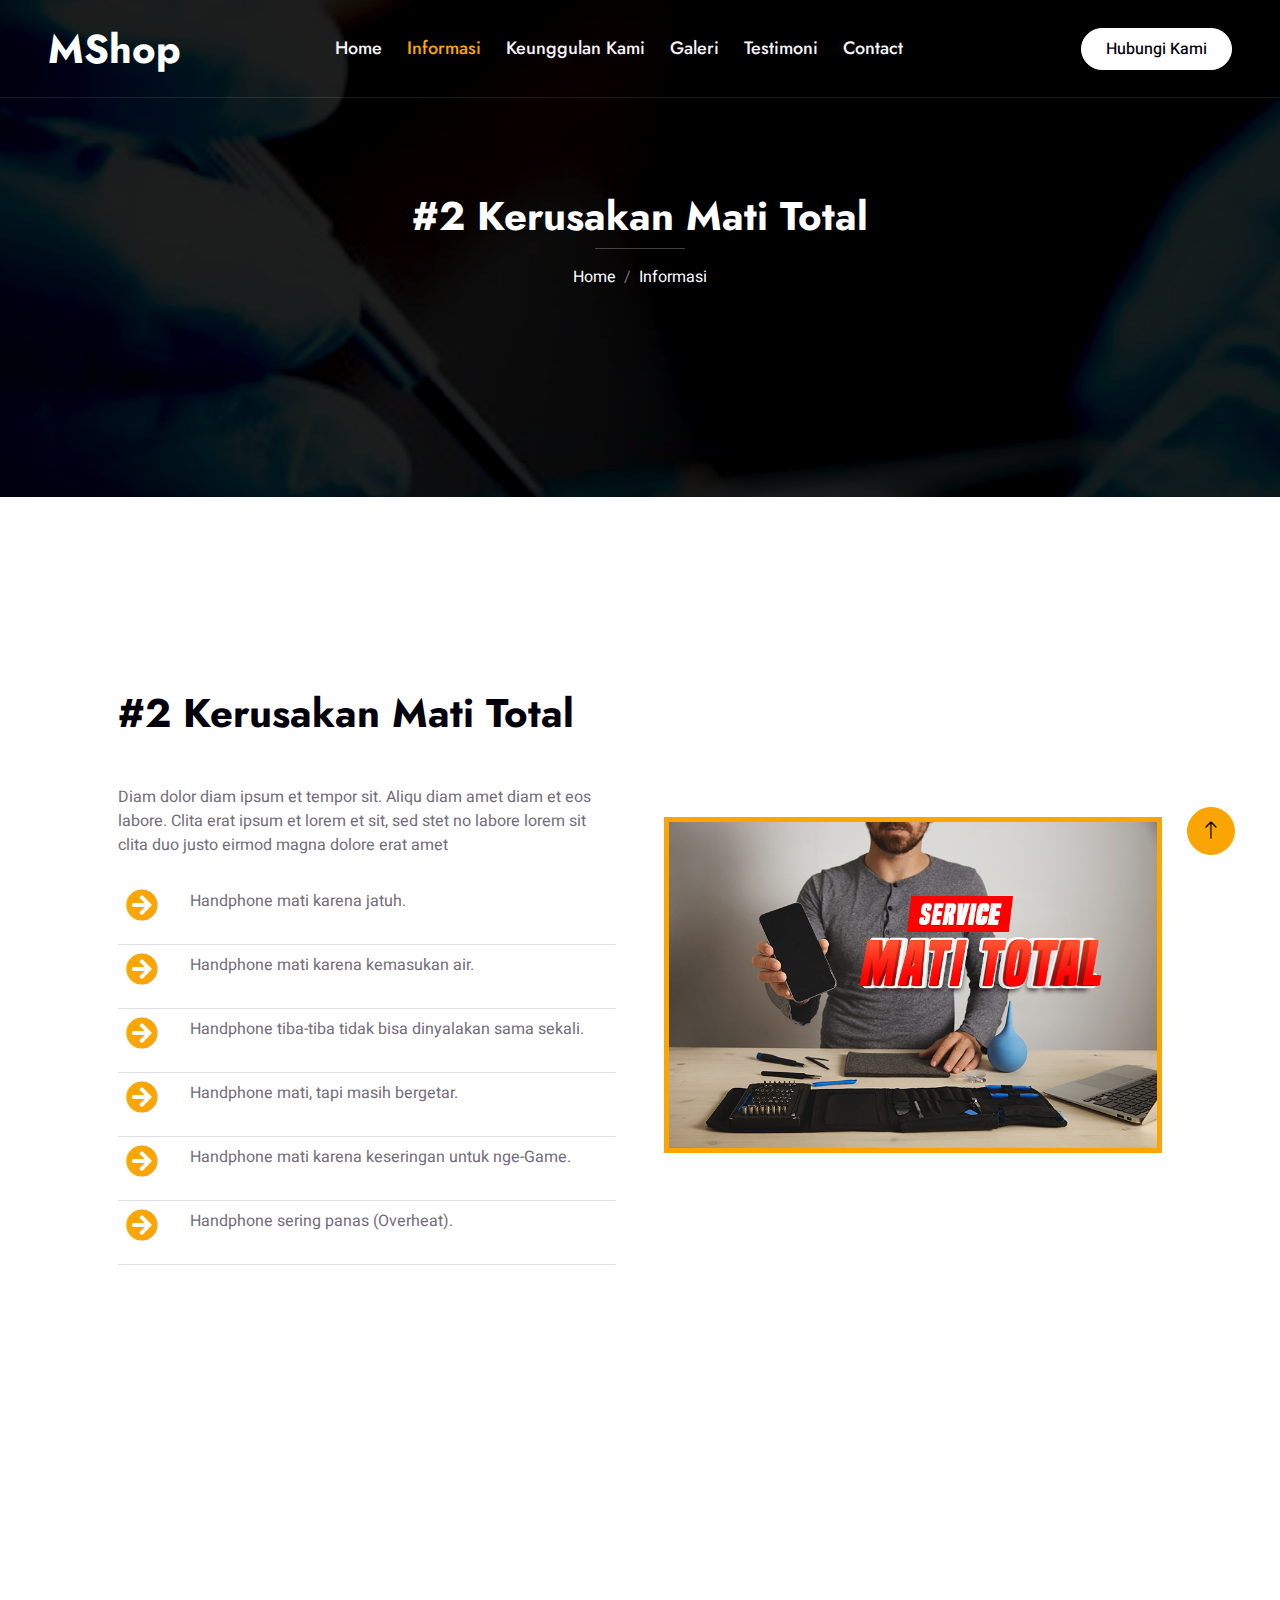
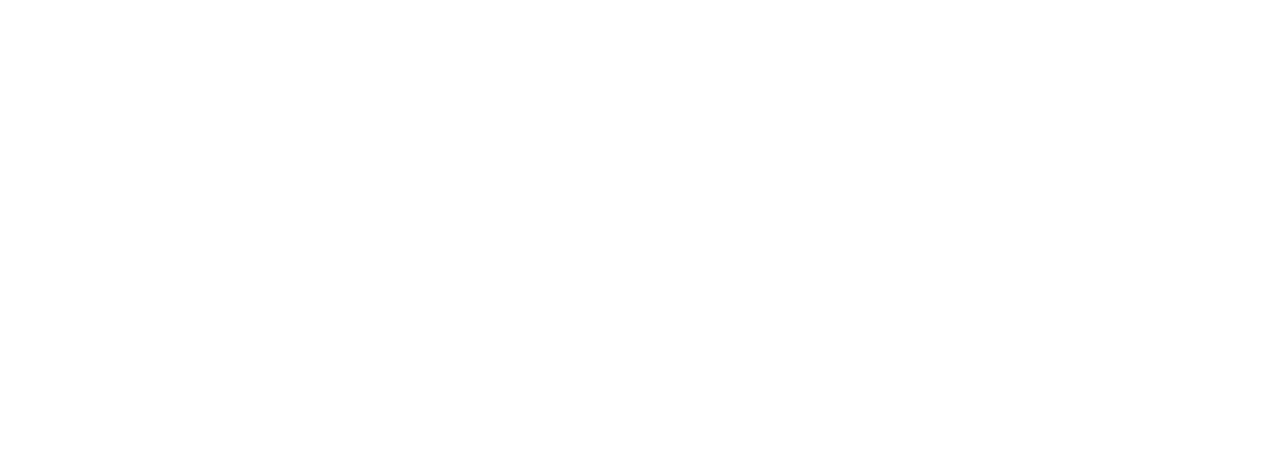
<file: kerusakan2.html>
<!DOCTYPE html>
<html lang="en">

<head>
    <meta charset="utf-8">
    <title>MaulShop - Technical Service Shop</title>
    <meta content="width=device-width, initial-scale=1.0" name="viewport">
    <meta content="" name="keywords">
    <meta content="" name="description">

    <!-- Favicon -->
    <link rel="icon" type="image/png" href="" sizes="32x32" />

    <!-- Google Web Fonts -->
    <link rel="preconnect" href="https://fonts.googleapis.com">
    <link rel="preconnect" href="https://fonts.gstatic.com" crossorigin>
    <link href="https://fonts.googleapis.com/css2?family=Heebo:wght@400;500&family=Jost:wght@500;600;700&display=swap"
        rel="stylesheet">

    <!-- Icon Font Stylesheet -->
    <link href="https://cdnjs.cloudflare.com/ajax/libs/font-awesome/5.10.0/css/all.min.css" rel="stylesheet">
    <link href="https://cdn.jsdelivr.net/npm/bootstrap-icons@1.4.1/font/bootstrap-icons.css" rel="stylesheet">

    <!-- Libraries Stylesheet -->
    <link href="lib/animate/animate.min.css" rel="stylesheet">
    <link href="lib/owlcarousel/assets/owl.carousel.min.css" rel="stylesheet">
    <link href="lib/lightbox/css/lightbox.min.css" rel="stylesheet">

    <!-- Customized Bootstrap Stylesheet -->
    <link href="css/bootstrap.min.css" rel="stylesheet">

    <!-- Template Stylesheet -->
    <link href="css/style.css" rel="stylesheet">
</head>

<body>
    <div class="container-xxl bg-white p-0">
        <!-- Spinner Start -->
        <div id="spinner"
            class="show bg-white position-fixed translate-middle w-100 vh-100 top-50 start-50 d-flex align-items-center justify-content-center">
            <div class="spinner-grow text-primary" style="width: 3rem; height: 3rem;" role="status">
                <span class="sr-only">Loading...</span>
            </div>
        </div>
        <!-- Spinner End -->


        <!-- Navbar & Hero Start -->
        <div class="container-xxl position-relative p-0">
            <nav class="navbar navbar-expand-lg navbar-light px-4 px-lg-5 py-3 py-lg-0">
                <a href="" class="navbar-brand p-0">
                    <h1 class="m-0">MShop</h1>
                    <!-- <img src="img/logo.png" alt="Logo"> -->
                </a>
                <button class="navbar-toggler" type="button" data-bs-toggle="collapse" data-bs-target="#navbarCollapse">
                    <span class="fa fa-bars"></span>
                </button>
                <div class="collapse navbar-collapse" id="navbarCollapse">
                    <div class="navbar-nav mx-auto py-0">
                        <a href="index.html" class="nav-item nav-link">Home</a>
                        <a href="index.html" class="nav-item nav-link active">Informasi</a>
                        <a href="index.html" class="nav-item nav-link">Keunggulan Kami</a>
                        <a href="index.html" class="nav-item nav-link">Galeri</a>
                        <a href="index.html" class="nav-item nav-link">Testimoni</a>
                        <a href="contact.html" class="nav-item nav-link">Contact</a>
                    </div>
                    <a href="contact.html" class="btn btn-ungu rounded-pill py-2 px-4 ms-3 d-none d-lg-block">Hubungi
                        Kami</a>
                </div>
            </nav>

            <div class="container-xxl py-5 hero-image">
                <div class="container my-5 py-5 px-lg-5">
                    <div class="row g-5 py-5">
                        <div class="col-12 text-center">
                            <h1 class="text-white animated slideInDown">#2 Kerusakan Mati Total</h1>
                            <hr class="bg-white mx-auto mt-0" style="width: 90px;">
                            <nav aria-label="breadcrumb">
                                <ol class="breadcrumb justify-content-center">
                                    <li class="breadcrumb-item"><a class="text-white" href="index.html">Home</a></li>
                                    <li class="breadcrumb-item text-white active" aria-current="page">Informasi</li>
                                </ol>
                            </nav>
                        </div>
                    </div>
                </div>
            </div>
        </div>
        <!-- Navbar & Hero End -->
         
        <!-- Feature Start -->
        <div class="container-xxl py-5">
            <div class="container py-5 px-lg-5">
                <div class="row g-5 align-items-center">
                    <div class="col-lg-6 wow fadeInUp" data-wow-delay="0.1s">
                        <h1 class="mb-5">#2 Kerusakan Mati Total</h1>
                        <p class="mb-4">Diam dolor diam ipsum et tempor sit. Aliqu diam amet diam et eos labore.
                            Clita
                            erat ipsum et lorem et sit, sed stet no labore lorem sit clita duo justo eirmod magna
                            dolore
                            erat amet</p>
                        <p>
                        <table class="table">
                            <tr>
                                <td style="padding-right: 20px; padding-bottom: 20px;">
                                    <i class="fas fa-arrow-circle-right fa-2x text-secondary"></i>
                                </td>
                                <td style="padding-bottom: 20px;">
                                    Handphone mati karena jatuh.
                                </td>
                            </tr>
                            <tr>
                                <td style="padding-right: 20px; padding-bottom: 20px;">
                                    <i class="fas fa-arrow-circle-right fa-2x text-secondary"></i>
                                </td>
                                <td style="padding-bottom: 20px;">
                                    Handphone mati karena kemasukan air.
                                </td>
                            </tr>
                            <tr>
                                <td style="padding-right: 20px; padding-bottom: 20px;">
                                    <i class="fas fa-arrow-circle-right fa-2x text-secondary"></i>
                                </td>
                                <td style="padding-bottom: 20px;">
                                    Handphone tiba-tiba tidak bisa dinyalakan sama sekali.
                                </td>
                            </tr>
                            <tr>
                                <td style="padding-right: 20px; padding-bottom: 20px;">
                                    <i class="fas fa-arrow-circle-right fa-2x text-secondary"></i>
                                </td>
                                <td style="padding-bottom: 20px;">
                                    Handphone mati, tapi masih bergetar.
                                </td>
                            </tr>
                            <tr>
                                <td style="padding-right: 20px; padding-bottom: 20px;">
                                    <i class="fas fa-arrow-circle-right fa-2x text-secondary"></i>
                                </td>
                                <td style="padding-bottom: 20px;">
                                    Handphone mati karena keseringan untuk nge-Game.
                                </td>
                            </tr>
                            <tr>
                                <td style="padding-right: 20px; padding-bottom: 20px;">
                                    <i class="fas fa-arrow-circle-right fa-2x text-secondary"></i>
                                </td>
                                <td style="padding-bottom: 20px;">
                                    Handphone sering panas (Overheat).
                                </td>
                            </tr>
                        </table>
                        </p>
                    </div>
                    <div class="col-lg-6">
                        <img class="border border-warning border-5 img-fluid wow zoomIn" data-wow-delay="0.5s"
                            src="img/matot1.jpg">
                    </div>
                </div>
            </div>
        </div>
        <!-- Feature End -->

        <!-- Footer Start -->
        <div class="container-fluid bg-secondary text-light footer wow fadeIn" data-wow-delay="0.1s">
            <div class="container py-5 px-lg-5">
                <div class="row g-5">
                    <div class="col-md-6 col-lg-3">
                        <p class="section-title text-white h5 mb-4">Alamat<span></span></p>
                        <p><i class="fa fa-map-marker-alt me-3"></i>Jl. Cinde Bar. V No.1, RT.003/RW.05, Jomblang, Kec.
                            Candisari, Kota Semarang, Jawa Tengah 50256</p>
                        <p><i class="fa fa-phone-alt me-3"></i>+62 895-4154-56111</p>
                        <p><i class="fa fa-envelope me-3"></i>maul@example.com</p>
                        <div class="d-flex pt-2">
                            <a class="btn btn-outline-light btn-social" href=""><i class="fab fa-twitter"></i></a>
                            <a class="btn btn-outline-light btn-social" href=""><i class="fab fa-facebook-f"></i></a>
                            <a class="btn btn-outline-light btn-social" href=""><i class="fab fa-instagram"></i></a>
                            <a class="btn btn-outline-light btn-social" href=""><i class="fab fa-linkedin-in"></i></a>
                        </div>
                    </div>
                    <div class="col-md-6 col-lg-3">
                        <p class="section-title text-white h5 mb-4">Quick Link<span></span></p>
                        <a class="btn btn-link" href="">Kendala</a>
                        <a class="btn btn-link" href="">Hubungi Kami</a>
                        <a class="btn btn-link" href="">Privacy Policy</a>
                        <a class="btn btn-link" href="">Terms & Condition</a>
                    </div>
                    <div class="col-md-6 col-lg-3">
                        <p class="section-title text-white h5 mb-4">Lokasi Map<span></span></p>
                        <div class="row g-2">
                            <iframe
                                src="https://www.google.com/maps/embed?pb=!1m14!1m12!1m3!1d247.49967340552354!2d110.43564034938687!3d-7.009896512138759!2m3!1f0!2f0!3f0!3m2!1i1024!2i768!4f13.1!5e0!3m2!1sid!2sid!4v1718264860520!5m2!1sid!2sid"
                                width="100" height="200" style="border:0;" allowfullscreen="" loading="lazy"
                                referrerpolicy="no-referrer-when-downgrade"></iframe>
                        </div>
                    </div>
                    <div class="col-md-6 col-lg-3">
                        <p class="section-title text-white h5 mb-4">Info Update<span></span></p>
                        <p>Kirimkan email mu, berita update tentang toko kami sampaikan lewat email.</p>
                        <div class="position-relative w-100 mt-3">
                            <input class="form-control border-0 rounded-pill w-100 ps-4 pe-5" type="text"
                                placeholder="Your Email" style="height: 48px;">
                            <button type="button" class="btn shadow-none position-absolute top-0 end-0 mt-1 me-2"><i
                                    class="fa fa-paper-plane text-secondary fs-4"></i></button>
                        </div>
                    </div>
                </div>
            </div>
            <div class="container px-lg-12">
                <div class="copyright">
                    <div class="row">
                        <div class="col-md-12 text-center text-md-center mb-3 mb-md-0">
                            &copy; <a class="border-bottom" href="#">MaulShop</a>, All Right Reserved.
                            Designed By <a class="border-bottom" href="https://github.com/Alfdhiw"
                                target="_blank">Alfdhiw</a>
                        </div>
                    </div>
                </div>
            </div>
        </div>
        <!-- Footer End -->


        <!-- Back to Top -->
        <a href="#" class="btn btn-lg btn-secondary btn-lg-square back-to-top"><i class="bi bi-arrow-up"></i></a>
    </div>

    <!-- JavaScript Libraries -->
    <script src="https://code.jquery.com/jquery-3.4.1.min.js"></script>
    <script src="https://cdn.jsdelivr.net/npm/bootstrap@5.0.0/dist/js/bootstrap.bundle.min.js"></script>
    <script src="lib/wow/wow.min.js"></script>
    <script src="lib/easing/easing.min.js"></script>
    <script src="lib/waypoints/waypoints.min.js"></script>
    <script src="lib/counterup/counterup.min.js"></script>
    <script src="lib/owlcarousel/owl.carousel.min.js"></script>
    <script src="lib/isotope/isotope.pkgd.min.js"></script>
    <script src="lib/lightbox/js/lightbox.min.js"></script>

    <!-- Template Javascript -->
    <script src="js/main.js"></script>
</body>

</html>
</file>
<file: css/style.css>
/********** Template CSS **********/
:root {
    --primary: #6222CC;
    --secondary: #FBA504;
    --light: #F6F4F9;
    --dark: #04000B;
}


/*** Spinner ***/
#spinner {
    opacity: 0;
    visibility: hidden;
    transition: opacity .5s ease-out, visibility 0s linear .5s;
    z-index: 99999;
}

#spinner.show {
    transition: opacity .5s ease-out, visibility 0s linear 0s;
    visibility: visible;
    opacity: 1;
}

.back-to-top {
    position: fixed;
    display: none;
    right: 45px;
    bottom: 45px;
    z-index: 99;
}


/*** Heading ***/
h1,
h2,
.fw-bold {
    font-weight: 700 !important;
}

h3,
h4,
.fw-semi-bold {
    font-weight: 600 !important;
}

h5,
h6,
.fw-medium {
    font-weight: 500 !important;
}


/*** Button ***/
.btn {
    font-weight: 500;
    transition: .5s;
}

.btn:hover {
    box-shadow: 0 0 10px rgba(0, 0, 0, .5);
}

.btn-square {
    width: 38px;
    height: 38px;
}

.btn-sm-square {
    width: 32px;
    height: 32px;
}

.btn-lg-square {
    width: 48px;
    height: 48px;
}

.btn-square,
.btn-sm-square,
.btn-lg-square {
    padding: 0;
    display: flex;
    align-items: center;
    justify-content: center;
    font-weight: normal;
    border-radius: 50px;
}


/*** Navbar ***/
.navbar .dropdown-toggle::after {
    border: none;
    content: "\f067";
    font-family: "Font Awesome 5 Free";
    font-size: 10px;
    font-weight: bold;
    vertical-align: middle;
    margin-left: 8px;
}

.navbar-light .navbar-nav .nav-link {
    position: relative;
    margin-right: 25px;
    padding: 35px 0;
    font-family: 'Jost', sans-serif;
    font-size: 18px;
    font-weight: 500;
    color: var(--light) !important;
    outline: none;
    transition: .5s;
}

.sticky-top.navbar-light .navbar-nav .nav-link {
    padding: 20px 0;
    color: var(--dark) !important;
}

.navbar-light .navbar-nav .nav-link:hover,
.navbar-light .navbar-nav .nav-link.active {
    color: var(--secondary) !important;
}

.navbar-light .navbar-brand h1 {
    color: #FFFFFF;
}

.navbar-light .navbar-brand img {
    max-height: 60px;
    transition: .5s;
}

.sticky-top.navbar-light .navbar-brand img {
    max-height: 45px;
}

@media (max-width: 991.98px) {
    .sticky-top.navbar-light {
        position: relative;
        background: #FFFFFF;
    }

    .navbar-light .navbar-collapse {
        margin-top: 15px;
        border-top: 1px solid #DDDDDD;
    }

    .navbar-light .navbar-nav .nav-link,
    .sticky-top.navbar-light .navbar-nav .nav-link {
        padding: 10px 0;
        margin-left: 0;
        color: var(--dark) !important;
    }

    .navbar-light .navbar-brand h1 {
        color: var(--secondary);
    }

    .navbar-light .navbar-brand img {
        max-height: 45px;
    }
}

@media (min-width: 992px) {
    .navbar-light {
        position: absolute;
        width: 100%;
        top: 0;
        left: 0;
        border-bottom: 1px solid rgba(256, 256, 256, .1);
        z-index: 999;
    }
    
    .sticky-top.navbar-light {
        position: fixed;
        background: #FFFFFF;
    }

    .sticky-top.navbar-light .navbar-brand h1 {
        color: var(--secondary);
    }

    .navbar-light .navbar-nav .nav-item .dropdown-menu {
        display: block;
        border: none;
        margin-top: 0;
        top: 150%;
        opacity: 0;
        visibility: hidden;
        transition: .5s;
    }

    .navbar-light .navbar-nav .nav-item:hover .dropdown-menu {
        top: 100%;
        visibility: visible;
        transition: .5s;
        opacity: 1;
    }

    .navbar-light .btn {
        color: var(--dark);
        background: #FFFFFF;
    }

    .sticky-top.navbar-light .btn {
        color: var(--dark);
        background: var(--secondary);
    }
}


/*** Hero Header ***/
.hero-header {
    margin-bottom: 6rem;
    padding: 10rem 0;
    background:
        url(../img/blob-top-left.png),
        url(../img/blob-top-right.png),
        url(../img/blob-bottom-left.png),
        url(../img/blob-bottom-right.png),
        url(../img/blob-center.png),
        url(../img/bg-bottom.png);

    background-position:
        left 0px top 0px,
        right 0px top 0px,
        left 0px bottom 0px,
        right 0px bottom 0px,
        center center,
        center bottom;
    background-repeat: no-repeat;
}

@media (max-width: 991.98px) {
    .hero-header {
        padding: 6rem 0 9rem 0;
    }
}

.hero-image {
    margin-bottom: 6rem;
    padding: 10rem 0;
    background: url('../img/hero-back.png') no-repeat center center fixed;
    background-size: cover;
    position: relative;
    color: white;
    text-align: center;
}

.hero-image::before {
    content: "";
    position: absolute;
    top: 0;
    left: 0;
    width: 100%;
    height: 100%;
    background: rgba(0, 0, 0, 0.5);
    z-index: -1;
}


/*** Section Title ***/
.section-title {
    position: relative;
    display: flex;
    align-items: center;
    font-weight: 500;
    text-transform: uppercase;
}

.section-title span:first-child,
.section-title span:last-child {
    position: relative;
    display: inline-block;
    margin-right: 30px;
    width: 30px;
    height: 2px;
}

.section-title span:last-child {
    margin-right: 0;
    margin-left: 30px;
}

.section-title span:first-child::after,
.section-title span:last-child::after {
    position: absolute;
    content: "";
    width: 15px;
    height: 2px;
    top: 0;
    right: -20px;
}

.section-title span:last-child::after {
    right: auto;
    left: -20px;
}

.section-title.text-primary span:first-child,
.section-title.text-primary span:last-child,
.section-title.text-primary span:first-child::after,
.section-title.text-primary span:last-child::after {
    background: var(--primary);
}

.section-title.text-secondary span:first-child,
.section-title.text-secondary span:last-child,
.section-title.text-secondary span:first-child::after,
.section-title.text-secondary span:last-child::after {
    background: var(--secondary);
}

.section-title.text-white span:first-child,
.section-title.text-white span:last-child,
.section-title.text-white span:first-child::after,
.section-title.text-white span:last-child::after {
    background: #FFFFFF;
}


/*** Feature ***/
.feature-item {
    transition: .5s;
}

.feature-item:hover {
    margin-top: -15px;
}


/*** About ***/
.progress {
    height: 5px;
}

.progress .progress-bar {
    width: 0px;
    transition: 3s;
}


/*** Fact ***/
.fact {
    margin: 6rem 0;
    background:
        url(../img/blob-top-left.png),
        url(../img/blob-top-right.png),
        url(../img/blob-bottom-left.png),
        url(../img/blob-bottom-right.png),
        url(../img/blob-center.png);
    background-position:
        left 0px top 0px,
        right 0px top 0px,
        left 0px bottom 0px,
        right 0px bottom 0px,
        center center;
    background-repeat: no-repeat;
}


/*** Service ***/
.service-item {
    position: relative;
    padding: 45px 30px;
    background: var(--light);
    overflow: hidden;
    transition: .5s;
}

.service-item:hover {
    margin-top: -15px;
    padding-bottom: 60px;
    background: var(--secondary);
}

.service-item .service-icon {
    margin: 0 auto 20px auto;
    width: 100px;
    height: 100px;
    display: flex;
    align-items: center;
    justify-content: center;
    color: var(--light);
    background: url(../img/blob-secondary.png) center center no-repeat;
    background-size: contain;
    transition: .5s;
}

.service-item:hover .service-icon {
    color: var(--dark);
    background: url(../img/blob-white.png) center center no-repeat;
    background-size: contain;
}

.service-item h5,
.service-item p {
    transition: .5s;
}

.service-item:hover h5,
.service-item:hover p {
    color: #FFFFFF;
}

.service-item a.btn {
    position: absolute;
    bottom: -40px;
    left: 50%;
    transform: translateX(-50%);
    color: var(--dark);
    background: #FFFFFF;
    border-radius: 40px 40px 0 0;
    transition: .5s;
    z-index: 1;
}

.service-item a.btn:hover {
    color: var(--dark);
    background: var(--secondary);
}

.service-item:hover a.btn {
    bottom: 0;
}


/*** Project Portfolio ***/
#portfolio-flters li {
    display: inline-block;
    font-weight: 500;
    color: var(--dark);
    cursor: pointer;
    transition: .5s;
    border-bottom: 2px solid transparent;
}

#portfolio-flters li:hover,
#portfolio-flters li.active {
    color: var(--primary);
    border-color: var(--primary);
}

.portfolio-item img {
    transition: .5s;
}

.portfolio-item:hover img {
    transform: scale(1.1);
}

.portfolio-item .portfolio-overlay {
    position: absolute;
    display: flex;
    align-items: center;
    justify-content: center;
    width: 100%;
    height: 100%;
    top: 0;
    left: 0;
    background: rgba(235, 204, 92, 0.9);
    transition: .5s;
    opacity: 0;
}

.portfolio-item:hover .portfolio-overlay {
    opacity: 1;
}


/*** Newsletter ***/
.newsletter {
    margin: 6rem 0;
    background:
        url(../img/blob-top-left.png),
        url(../img/blob-top-right.png),
        url(../img/blob-bottom-left.png),
        url(../img/blob-bottom-right.png),
        url(../img/blob-center.png);
    background-position:
        left 0px top 0px,
        right 0px top 0px,
        left 0px bottom 0px,
        right 0px bottom 0px,
        center center;
    background-repeat: no-repeat;
}


/*** Testimonial ***/
.testimonial-carousel .testimonial-item {
    padding: 0 30px 30px 30px;
}

.testimonial-carousel .owl-nav {
    display: flex;
    justify-content: center;
}

.testimonial-carousel .owl-nav .owl-prev,
.testimonial-carousel .owl-nav .owl-next {
    margin: 0 12px;
    width: 60px;
    height: 60px;
    display: flex;
    align-items: center;
    justify-content: center;
    color: var(--secondary);
    background: var(--light);
    border-radius: 60px;
    font-size: 22px;
    transition: .5s;
}

.testimonial-carousel .owl-nav .owl-prev:hover,
.testimonial-carousel .owl-nav .owl-next:hover {
    color: #FFFFFF;
    background: var(--secondary);
    box-shadow: 0 0 10px rgba(0, 0, 0, .5);
}


/*** Team ***/
.team-item .btn {
    color: var(--primary);
    background: #FFFFFF;
}

.team-item .btn:hover {
    color: #FFFFFF;
    background: var(--primary);
}


/*** Footer ***/
.footer {
    margin-top: 6rem;
    padding-top: 9rem;
    background:
        url(../img/bg-top.png),
        url(../img/map.png);
    background-position:
        center top,
        center center;
    background-repeat: no-repeat;
}

.footer .btn.btn-social {
    margin-right: 5px;
    width: 40px;
    height: 40px;
    display: flex;
    align-items: center;
    justify-content: center;
    color: var(--light);
    border: 1px solid rgba(256, 256, 256, .1);
    border-radius: 40px;
    transition: .3s;
}

.footer .btn.btn-social:hover {
    color: var(--secondary);
}

.footer .btn.btn-link {
    display: block;
    margin-bottom: 10px;
    padding: 0;
    text-align: left;
    color: var(--light);
    font-weight: normal;
    transition: .3s;
}

.footer .btn.btn-link::before {
    position: relative;
    content: "\f105";
    font-family: "Font Awesome 5 Free";
    font-weight: 900;
    margin-right: 10px;
}

.footer .btn.btn-link:hover {
    letter-spacing: 1px;
    box-shadow: none;
    color: var(--dark);
}

.footer .copyright {
    padding: 25px 0;
    font-size: 14px;
    border-top: 1px solid rgba(256, 256, 256, .1);
}

.footer .copyright a {
    color: var(--light);
}

.footer .footer-menu a {
    margin-right: 15px;
    padding-right: 15px;
    border-right: 1px solid rgba(255, 255, 255, .1);
}

.footer .footer-menu a:last-child {
    margin-right: 0;
    padding-right: 0;
    border-right: none;
}

.footer .copyright a:hover,
.footer .footer-menu a:hover {
    color: var(--dark);
}

.btn-ungu{
    color:#fff;background-color:#FBA504;border-color:#ffffff
}
.btn-ungu:hover{
    color:#fff;background-color:#FBA504;border-color:#fbae1d
}
.btn-check:focus+.btn-ungu,.btn-ungu:focus{
    color:#fff;background-color:#FBA504;border-color:#fbae1d;box-shadow:0 0 0 .25rem rgba(213,140,3,0.5)
}
.btn-check:checked+.btn-ungu,.btn-check:active+.btn-ungu,.btn-ungu:active,.btn-ungu.active,.show>.btn-ungu.dropdown-toggle{
    color:#fff;background-color:#fbae1d;border-color:#fbae1d
}
.btn-check:checked+.btn-ungu:focus,.btn-check:active+.btn-ungu:focus,.btn-ungu:active:focus,.btn-ungu.active:focus,.show>.btn-ungu.dropdown-toggle:focus{
    box-shadow:0 0 0 .25rem rgba(213,140,3,0.5)
}.btn-ungu:disabled,.btn-ungu.disabled{
    color:#fff;background-color:#FBA504;border-color:#FBA504
}

.btn-custom{
    color:#000000;background-color:#f2f2f2;border-color:#ffffff;
}
.btn-custom:hover{
    color:#FBA504;background-color:#f2f2f2;border-color:#f2f2f2
}
.btn-check:focus+.btn-custom,.btn-custom:focus{
    color:#FBA504;background-color:#f2f2f2;border-color:#f2f2f2;box-shadow:0 0 0 .25rem rgba(255, 255, 255, 0.5)
}
.btn-check:checked+.btn-custom,.btn-check:active+.btn-custom,.btn-custom:active,.btn-custom.active,.show>.btn-custom.dropdown-toggle{
    color:#000000;background-color:#f2f2f2;border-color:#f2f2f2
}
.btn-check:checked+.btn-custom:focus,.btn-check:active+.btn-custom:focus,.btn-custom:active:focus,.btn-custom.active:focus,.show>.btn-custom.dropdown-toggle:focus{
    box-shadow:0 0 0 .25rem rgba(255, 255, 255, 0.5)
}.btn-custom:disabled,.btn-custom.disabled{
    color:#000000;background-color:#f2f2f2;border-color:#f2f2f2
}

.star-rating {
    
    display: flex;
    direction: row-reverse;
    justify-content: left;
}
.star {
    font-size: 2rem;
    color: gold;
    cursor: pointer;
    transition: color 0.2s;
}
.star.checked {
    color: gold;
}

.img-proyek {
    width: 100%;
    max-width: 500px;
    height: 100%;
    max-height: 200px;
    margin: 0 auto; /* Centers the image horizontally */
}
</file>
